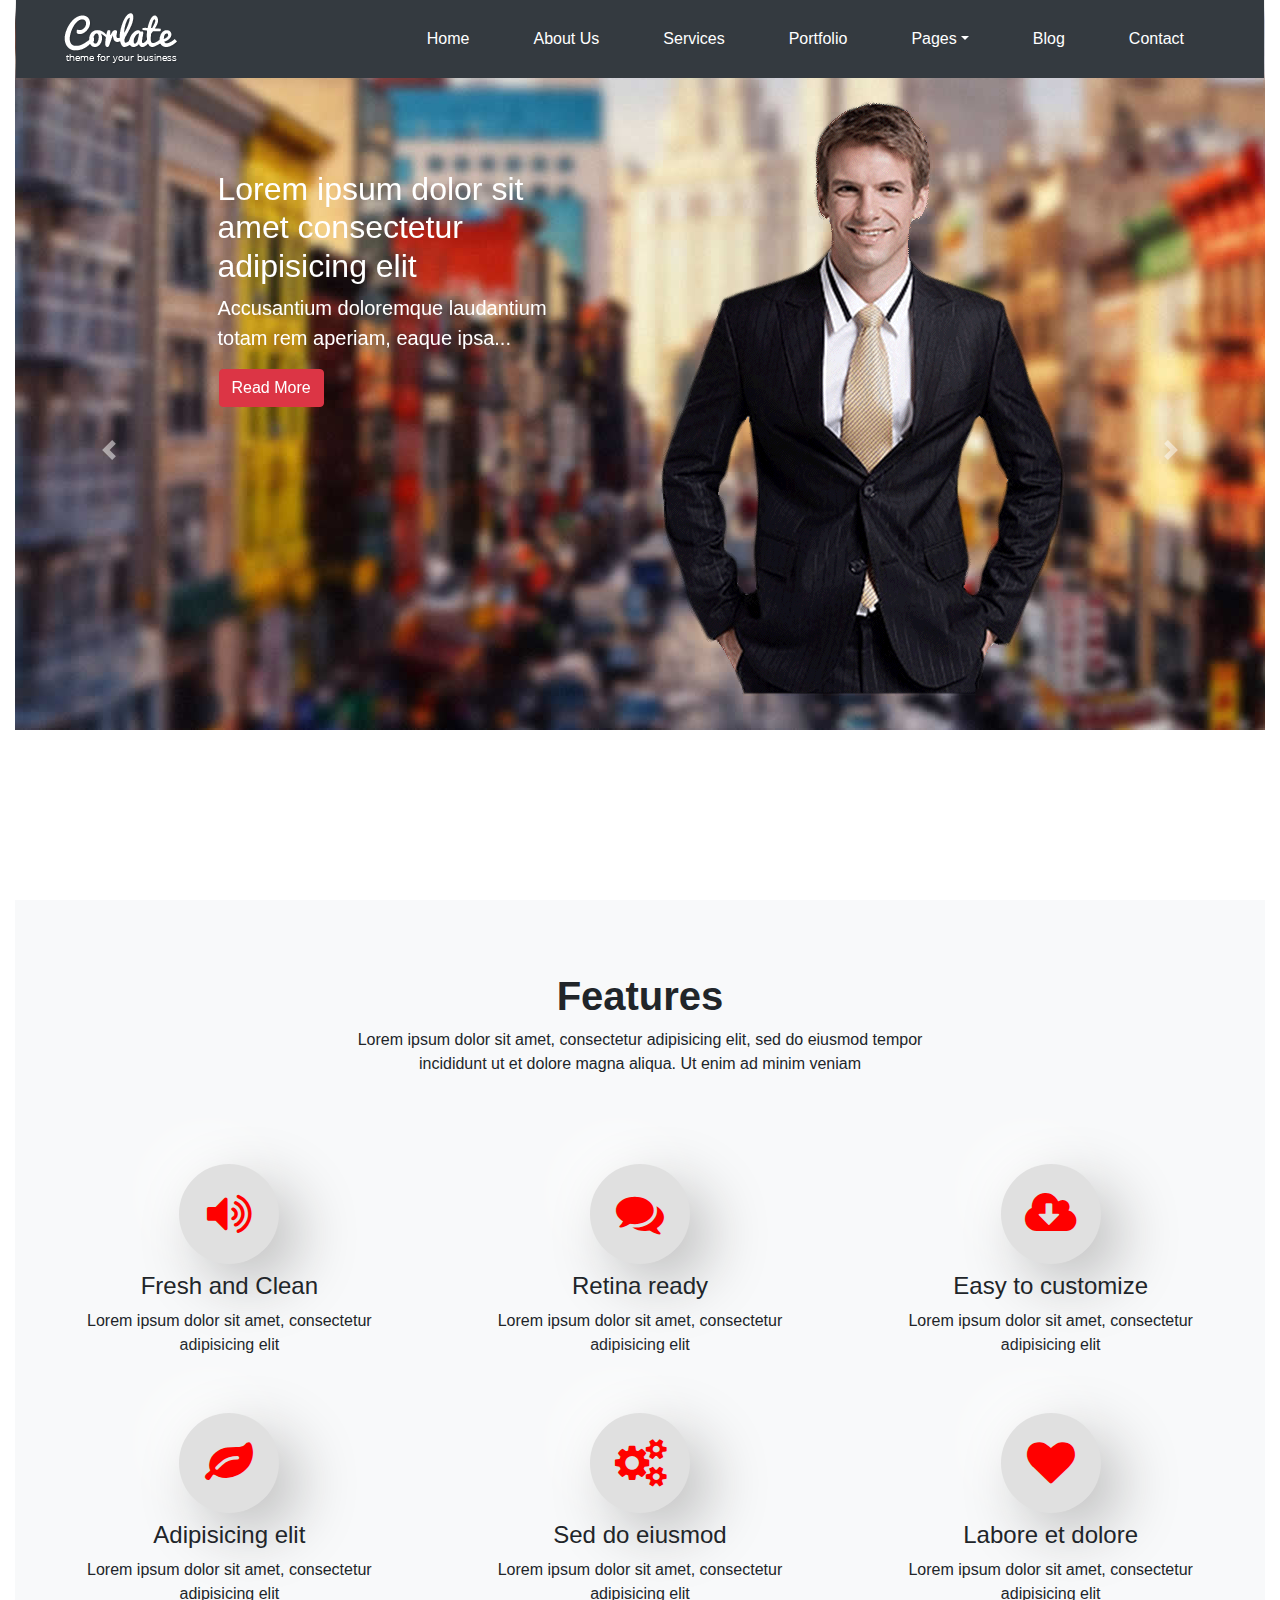
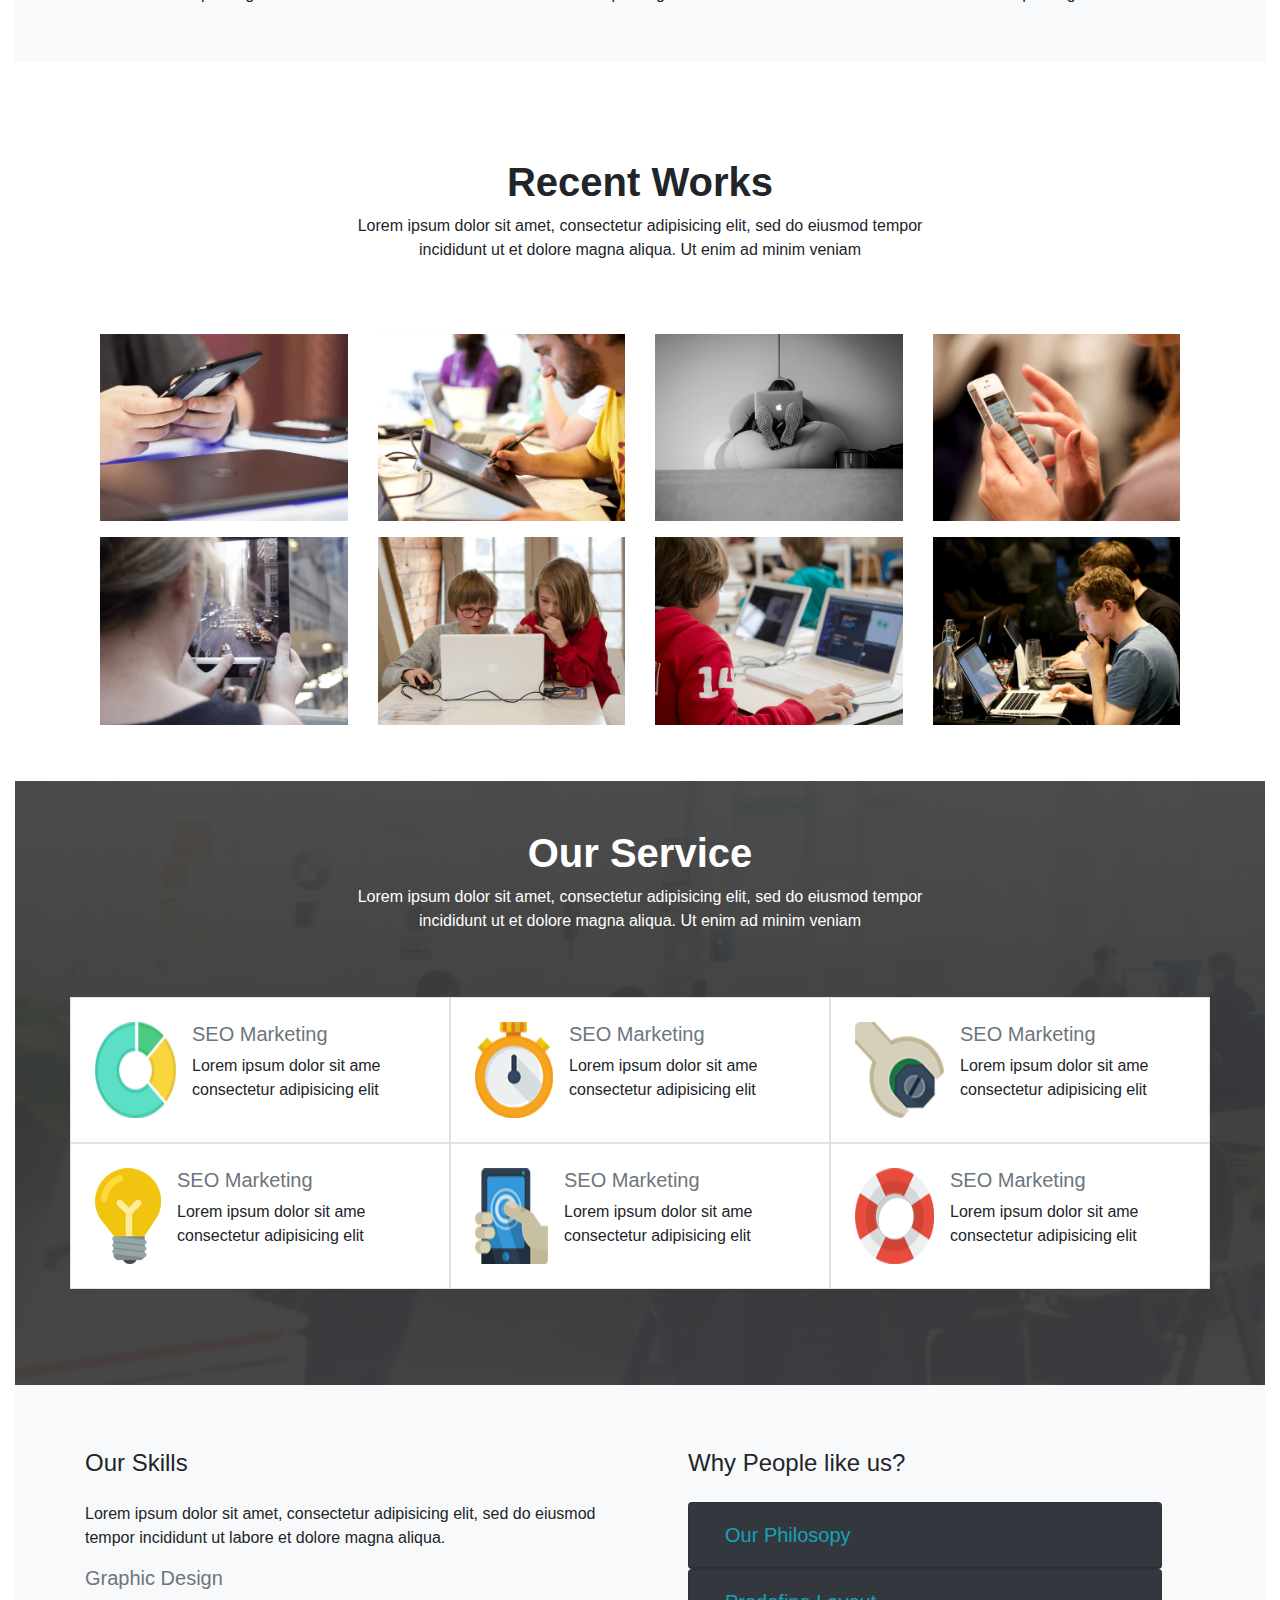
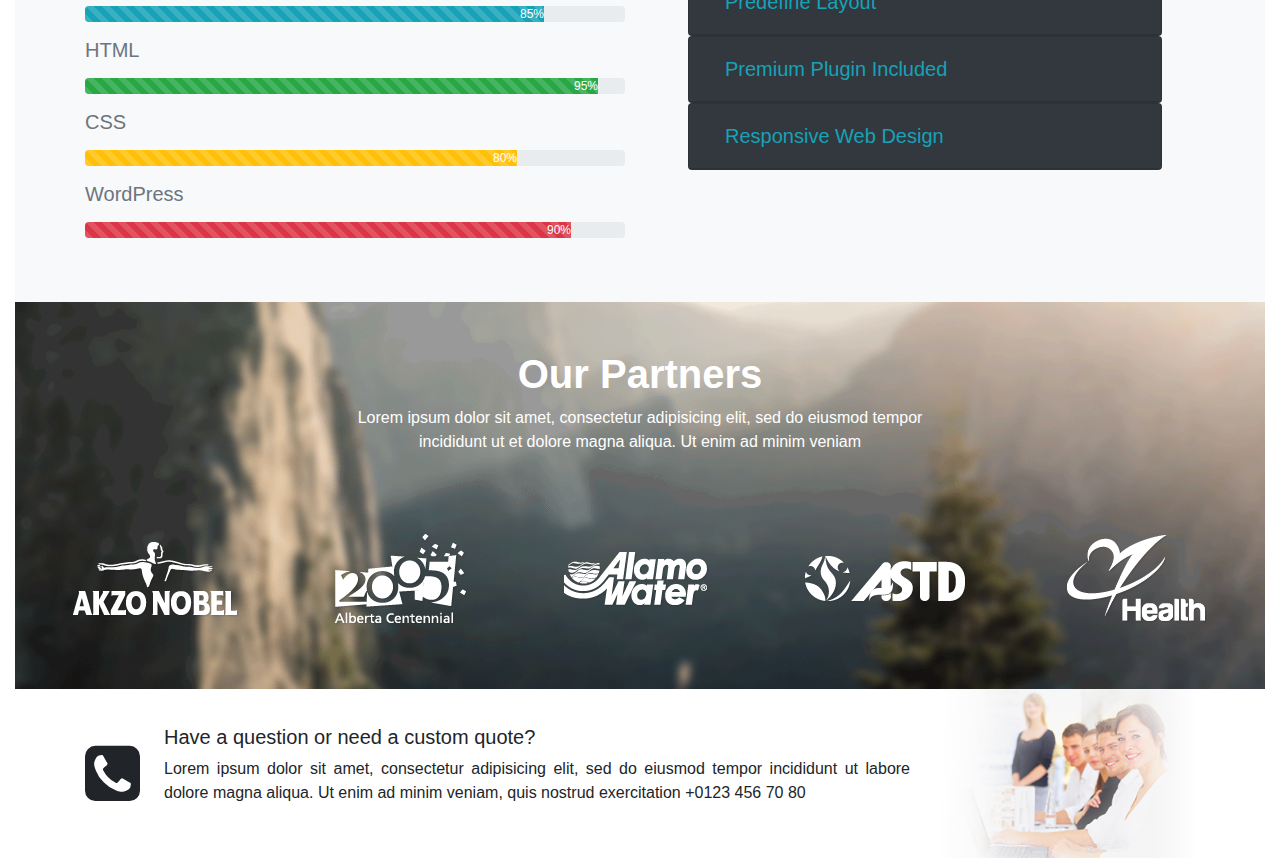
<file: index.html>
<!DOCTYPE html>
<html lang="en">
  <head>
    <link rel="shortcut icon" href="./images/ico/favicon.ico" type="image/x-icon" />
    <title>Home | Corlate</title>
    <!-- Required meta tags -->
    <meta charset="utf-8" />
    <meta name="viewport" content="width=device-width, initial-scale=1, shrink-to-fit=no" />

    <!-- Bootstrap CSS -->
    <link
      rel="stylesheet"
      href="https://stackpath.bootstrapcdn.com/bootstrap/4.3.1/css/bootstrap.min.css"
      integrity="sha384-ggOyR0iXCbMQv3Xipma34MD+dH/1fQ784/j6cY/iJTQUOhcWr7x9JvoRxT2MZw1T"
      crossorigin="anonymous"
    />
    <link
      rel="stylesheet"
      href="https://maxcdn.bootstrapcdn.com/font-awesome/4.7.0/css/font-awesome.min.css"
    />
    <link rel="stylesheet" href="style.css" />
  </head>
  <body>
    <div class="container-fluid">
      <!-- navbar -->
      <nav class="navbar navbar-expand-lg navbar-light bg-dark px-5 mx-3 fixed-top">
        <a class="navbar-brand" href="#"><img src="./images/logo.png" alt="" /></a>
        <button
          class="navbar-toggler d-lg-none"
          type="button"
          data-toggle="collapse"
          data-target="#collapsibleNavId"
          aria-controls="collapsibleNavId"
          aria-expanded="false"
          aria-label="Toggle navigation"
        >
          <span class="navbar-toggler-icon"></span>
        </button>
        <div class="collapse navbar-collapse" id="collapsibleNavId">
          <ul class="navbar-nav ml-auto mt-2 mt-lg-0">
            <li class="nav-item mx-4 active">
              <a class="nav-link text-white" href="index.html"
                >Home <span class="sr-only">(current)</span></a
              >
            </li>
            <li class="nav-item mx-4">
              <a class="nav-link text-white" href="about-us.html">About Us</a>
            </li>
            <li class="nav-item mx-4">
              <a class="nav-link text-white" href="service.html">Services</a>
            </li>
            <li class="nav-item mx-4">
              <a class="nav-link text-white" href="portfolio.html">Portfolio</a>
            </li>
            <li class="nav-item mx-4 dropdown">
              <a
                class="nav-link dropdown-toggle text-white"
                href="#"
                id="dropdownId"
                data-toggle="dropdown"
                aria-haspopup="true"
                aria-expanded="false"
                >Pages</a
              >
              <div class="dropdown-menu" aria-labelledby="dropdownId">
                <a class="dropdown-item" href="blog.html">Blog Single</a>
                <a class="dropdown-item" href="pricing.html">Pricing</a>
                <a class="dropdown-item" href="404.html">404</a>
                <a class="dropdown-item" href="shortcodes.html">Shortcodes</a>
              </div>
            </li>
            <li class="nav-item mx-4">
              <a class="nav-link text-white" href="blog.html">Blog</a>
            </li>
            <li class="nav-item mx-4">
              <a class="nav-link text-white" href="contact.html">Contact</a>
            </li>
          </ul>
        </div>
      </nav>
      <!-- carousel-caption -->
      <div id="carouselId" class="carousel slide" data-ride="carousel">
        <ol class="carousel-indicators">
          <li data-target="#carouselId" data-slide-to="0" class="active"></li>
          <li data-target="#carouselId" data-slide-to="1"></li>
          <li data-target="#carouselId" data-slide-to="2"></li>
        </ol>
        <div class="carousel-inner" role="listbox">
          <div class="carousel-item active">
            <img src="./images/slider/bg1.jpg" alt="First slide" />
            <img class="man d-none d-md-block" src="./images/slider/img1.png" alt="" />
            <div class="carousel-caption text-left">
              <h2 class="col-lg-5">Lorem ipsum dolor sit amet consectetur adipisicing elit</h2>
              <p class="col-lg-5 lead">
                Accusantium doloremque laudantium totam rem aperiam, eaque ipsa...
              </p>
              <button type="button" class="btn btn-danger ml-3">Read More</button>
            </div>
          </div>
          <div class="carousel-item">
            <img src="./images/slider/bg2.jpg" alt="First slide" />
            <img class="man d-none d-md-block" src="./images/slider/img2.png" alt="" />
            <div class="carousel-caption text-left">
              <h2 class="col-lg-5">Lorem ipsum dolor sit amet consectetur adipisicing elit</h2>
              <p class="col-lg-5 lead">
                Accusantium doloremque laudantium totam rem aperiam, eaque ipsa...
              </p>
              <button type="button" class="btn btn-danger ml-3">Read More</button>
            </div>
          </div>
          <div class="carousel-item">
            <img src="./images/slider/bg3.jpg" alt="First slide" />
            <img class="man d-none d-md-block" src="./images/slider/img3.png" alt="" />
            <div class="carousel-caption text-left">
              <h2 class="col-lg-5">Lorem ipsum dolor sit amet consectetur adipisicing elit</h2>
              <p class="col-lg-5 lead">
                Accusantium doloremque laudantium totam rem aperiam, eaque ipsa...
              </p>
              <button type="button" class="btn btn-danger ml-3">Read More</button>
            </div>
          </div>
        </div>
        <a class="carousel-control-prev" href="#carouselId" role="button" data-slide="prev">
          <span class="carousel-control-prev-icon" aria-hidden="true"></span>
          <span class="sr-only">Previous</span>
        </a>
        <a class="carousel-control-next" href="#carouselId" role="button" data-slide="next">
          <span class="carousel-control-next-icon" aria-hidden="true"></span>
          <span class="sr-only">Next</span>
        </a>
      </div>
      <!-- features -->
      <div class="features bg-light py-4">
        <div class="heading col-lg-6 text-center m-auto py-5">
          <h1 class="font-weight-bold">Features</h1>
          <p>
            Lorem ipsum dolor sit amet, consectetur adipisicing elit, sed do eiusmod tempor
            incididunt ut et dolore magna aliqua. Ut enim ad minim veniam
          </p>
        </div>
        <div class="row justify-content-center px-4">
          <div class="icon col-lg-4 text-center my-3">
            <i class="fa fa-volume-up fa-3x my-2" aria-hidden="true"></i>
            <h4>Fresh and Clean</h4>
            <p class="px-5">Lorem ipsum dolor sit amet, consectetur adipisicing elit</p>
          </div>
          <div class="icon col-lg-4 text-center my-3">
            <i class="fa fa-comments fa-3x my-2" aria-hidden="true"></i>
            <h4>Retina ready</h4>
            <p class="px-5">Lorem ipsum dolor sit amet, consectetur adipisicing elit</p>
          </div>
          <div class="icon col-lg-4 text-center my-3">
            <i class="fa fa-cloud-download fa-3x my-2" aria-hidden="true"></i>
            <h4>Easy to customize</h4>
            <p class="px-5">Lorem ipsum dolor sit amet, consectetur adipisicing elit</p>
          </div>
          <div class="icon col-lg-4 text-center my-3">
            <i class="fa fa-leaf fa-3x my-2" aria-hidden="true"></i>
            <h4>Adipisicing elit</h4>
            <p class="px-5">Lorem ipsum dolor sit amet, consectetur adipisicing elit</p>
          </div>
          <div class="icon col-lg-4 text-center my-3">
            <i class="fa fa-cogs fa-3x my-2" aria-hidden="true"></i>
            <h4>Sed do eiusmod</h4>
            <p class="px-5">Lorem ipsum dolor sit amet, consectetur adipisicing elit</p>
          </div>
          <div class="icon col-lg-4 text-center my-3">
            <i class="fa fa-heart fa-3x my-2" aria-hidden="true"></i>
            <h4>Labore et dolore</h4>
            <p class="px-5">Lorem ipsum dolor sit amet, consectetur adipisicing elit</p>
          </div>
        </div>
      </div>
      <!-- Recent Works -->
      <div class="recent-works py-5">
        <div class="heading col-lg-6 text-center m-auto py-5">
          <h1 class="font-weight-bold">Recent Works</h1>
          <p>
            Lorem ipsum dolor sit amet, consectetur adipisicing elit, sed do eiusmod tempor
            incididunt ut et dolore magna aliqua. Ut enim ad minim veniam
          </p>
        </div>
        <div class="container">
          <img class="col-lg-3 my-2" src="./images/portfolio/full/item1.png" alt="" /><img
            class="col-lg-3 my-2"
            src="./images/portfolio/full/item2.png"
            alt=""
          /><img class="col-lg-3 my-2" src="./images/portfolio/full/item3.png" alt="" /><img
            class="col-lg-3 my-2"
            src="./images/portfolio/full/item4.png"
            alt=""
          /><img class="col-lg-3 my-2" src="./images/portfolio/full/item5.png" alt="" /><img
            class="col-lg-3 my-2"
            src="./images/portfolio/full/item6.png"
            alt=""
          /><img class="col-lg-3 my-2" src="./images/portfolio/full/item7.png" alt="" /><img
            class="col-lg-3 my-2"
            src="./images/portfolio/full/item8.png"
            alt=""
          />
        </div>
      </div>
      <!-- Our Service -->
      <div class="our-service">
        <div class="heading col-lg-6 text-center m-auto py-5 text-white">
          <h1 class="font-weight-bold">Our Service</h1>
          <p>
            Lorem ipsum dolor sit amet, consectetur adipisicing elit, sed do eiusmod tempor
            incididunt ut et dolore magna aliqua. Ut enim ad minim veniam
          </p>
        </div>
        <div class="container pb-5">
          <div class="row pb-5">
            <div class="col-lg-4 d-flex border bg-white p-4">
              <img src="./images/services/services1.png" alt="" />
              <div class="ml-3">
                <h5 class="text-secondary">SEO Marketing</h5>
                <p>Lorem ipsum dolor sit ame consectetur adipisicing elit</p>
              </div>
            </div>
            <div class="col-lg-4 d-flex border bg-white p-4">
              <img src="./images/services/services2.png" alt="" />
              <div class="ml-3">
                <h5 class="text-secondary">SEO Marketing</h5>
                <p>Lorem ipsum dolor sit ame consectetur adipisicing elit</p>
              </div>
            </div>
            <div class="col-lg-4 d-flex border bg-white p-4">
              <img src="./images/services/services3.png" alt="" />
              <div class="ml-3">
                <h5 class="text-secondary">SEO Marketing</h5>
                <p>Lorem ipsum dolor sit ame consectetur adipisicing elit</p>
              </div>
            </div>
            <div class="col-lg-4 d-flex border bg-white p-4">
              <img src="./images/services/services4.png" alt="" />
              <div class="ml-3">
                <h5 class="text-secondary">SEO Marketing</h5>
                <p>Lorem ipsum dolor sit ame consectetur adipisicing elit</p>
              </div>
            </div>
            <div class="col-lg-4 d-flex border bg-white p-4">
              <img src="./images/services/services5.png" alt="" />
              <div class="ml-3">
                <h5 class="text-secondary">SEO Marketing</h5>
                <p>Lorem ipsum dolor sit ame consectetur adipisicing elit</p>
              </div>
            </div>
            <div class="col-lg-4 d-flex border bg-white p-4">
              <img src="./images/services/services6.png" alt="" />
              <div class="ml-3">
                <h5 class="text-secondary">SEO Marketing</h5>
                <p>Lorem ipsum dolor sit ame consectetur adipisicing elit</p>
              </div>
            </div>
          </div>
        </div>
      </div>
      <!-- our-skills -->
      <div class="our-skills bg-light">
        <div class="container">
          <div class="row">
            <div class="col-lg-6 py-5">
              <h4 class="py-3">Our Skills</h4>
              <p>
                Lorem ipsum dolor sit amet, consectetur adipisicing elit, sed do eiusmod tempor
                incididunt ut labore et dolore magna aliqua.
              </p>
              <h5 class="text-secondary">Graphic Design</h5>
              <div class="progress my-3">
                <div
                  class="progress-bar progress-bar-striped progress-bar-animated bg-info text-right"
                  role="progressbar"
                  style="width: 85%"
                  aria-valuenow="25"
                  aria-valuemin="0"
                  aria-valuemax="100"
                >
                  85%
                </div>
              </div>
              <h5 class="text-secondary">HTML</h5>
              <div class="progress my-3">
                <div
                  class="
                    progress-bar progress-bar-striped progress-bar-animated
                    bg-success
                    text-right
                  "
                  role="progressbar"
                  style="width: 95%"
                  aria-valuenow="25"
                  aria-valuemin="0"
                  aria-valuemax="100"
                >
                  95%
                </div>
              </div>
              <h5 class="text-secondary">CSS</h5>
              <div class="progress my-3">
                <div
                  class="
                    progress-bar progress-bar-striped progress-bar-animated
                    bg-warning
                    text-right
                  "
                  role="progressbar"
                  style="width: 80%"
                  aria-valuenow="25"
                  aria-valuemin="0"
                  aria-valuemax="100"
                >
                  80%
                </div>
              </div>
              <h5 class="text-secondary">WordPress</h5>
              <div class="progress my-3">
                <div
                  class="
                    progress-bar progress-bar-striped progress-bar-animated
                    bg-danger
                    text-right
                  "
                  role="progressbar"
                  style="width: 90%"
                  aria-valuenow="25"
                  aria-valuemin="0"
                  aria-valuemax="100"
                >
                  90%
                </div>
              </div>
            </div>
            <div class="col-lg-6 p-5">
              <h4 class="py-3">Why People like us?</h4>
              <div id="accordianId" role="tablist" aria-multiselectable="true">
                <div class="card bg-dark">
                  <div class="card-header" role="tab" id="section1HeaderId">
                    <h5 class="mb-0">
                      <a
                        class="text-info nav-link"
                        data-toggle="collapse"
                        data-parent="#accordianId"
                        href="#section1ContentId"
                        aria-expanded="true"
                        aria-controls="section1ContentId"
                      >
                        Our Philosopy
                      </a>
                    </h5>
                  </div>
                  <div
                    id="section1ContentId"
                    class="collapse in"
                    role="tabpanel"
                    aria-labelledby="section1HeaderId"
                  >
                    <div class="card-body row">
                      <img class="col-lg-4" src="./images/accordion1.png" alt="" />
                      <div class="text-justify text-white col-lg-8">
                        <h4>Adipisicing elit</h4>
                        <p>
                          Lorem ipsum dolor sit amet, consectetur adipisicing elit, sed do eiusmod
                          tempor incididunt ut labore
                        </p>
                      </div>
                    </div>
                  </div>
                </div>
                <div class="card bg-dark">
                  <div class="card-header" role="tab" id="section2HeaderId">
                    <h5 class="mb-0">
                      <a
                        class="text-info nav-link"
                        data-toggle="collapse"
                        data-parent="#accordianId"
                        href="#section2ContentId"
                        aria-expanded="true"
                        aria-controls="section2ContentId"
                      >
                        Predefine Layout
                      </a>
                    </h5>
                  </div>
                  <div
                    id="section2ContentId"
                    class="collapse in"
                    role="tabpanel"
                    aria-labelledby="section2HeaderId"
                  >
                    <div class="card-body text-white text-justify">
                      Anim pariatur cliche reprehenderit, enim eiusmod high life accusamus terry
                      richardson ad squid. 3 wolf moon officia aute, non cupidatat skateboard dolor
                      brunch. Food truck quinoa nesciunt laborum eiusmod. Brunch 3 wolf moon tempor.
                    </div>
                  </div>
                </div>
              </div>
              <div id="accordianId" role="tablist" aria-multiselectable="true">
                <div class="card bg-dark">
                  <div class="card-header" role="tab" id="section3HeaderId">
                    <h5 class="mb-0">
                      <a
                        class="text-info nav-link"
                        data-toggle="collapse"
                        data-parent="#accordianId"
                        href="#section3ContentId"
                        aria-expanded="true"
                        aria-controls="section3ContentId"
                      >
                        Premium Plugin Included
                      </a>
                    </h5>
                  </div>
                  <div
                    id="section3ContentId"
                    class="collapse in"
                    role="tabpanel"
                    aria-labelledby="section3HeaderId"
                  >
                    <div class="card-body text-white text-justify">
                      Anim pariatur cliche reprehenderit, enim eiusmod high life accusamus terry
                      richardson ad squid. 3 wolf moon officia aute, non cupidatat skateboard dolor
                      brunch. Food truck quinoa nesciunt laborum eiusmod. Brunch 3 wolf moon tempor.
                    </div>
                  </div>
                </div>
                <div class="card bg-dark">
                  <div class="card-header" role="tab" id="section4HeaderId">
                    <h5 class="mb-0">
                      <a
                        class="text-info nav-link"
                        data-toggle="collapse"
                        data-parent="#accordianId"
                        href="#section4ContentId"
                        aria-expanded="true"
                        aria-controls="section4ContentId"
                      >
                        Responsive Web Design
                      </a>
                    </h5>
                  </div>
                  <div
                    id="section4ContentId"
                    class="collapse in"
                    role="tabpanel"
                    aria-labelledby="section4HeaderId"
                  >
                    <div class="card-body text-white text-justify">
                      Anim pariatur cliche reprehenderit, enim eiusmod high life accusamus terry
                      richardson ad squid. 3 wolf moon officia aute, non cupidatat skateboard dolor
                      brunch. Food truck quinoa nesciunt laborum eiusmod. Brunch 3 wolf moon tempor.
                    </div>
                  </div>
                </div>
              </div>
            </div>
          </div>
        </div>
      </div>
      <!-- Our Partners -->
      <div class="our-partners">
        <div class="heading col-lg-6 text-center m-auto pt-5 text-white">
          <h1 class="font-weight-bold">Our Partners</h1>
          <p>
            Lorem ipsum dolor sit amet, consectetur adipisicing elit, sed do eiusmod tempor
            incididunt ut et dolore magna aliqua. Ut enim ad minim veniam
          </p>
        </div>
        <div class="icon-partners text-center py-3">
          <img class="m-5" src="./images/partners/partner1.png" alt="" /><img
            class="m-5"
            src="./images/partners/partner2.png"
            alt=""
          /><img class="m-5" src="./images/partners/partner3.png" alt="" /><img
            class="m-5"
            src="./images/partners/partner4.png"
            alt=""
          />
          <img class="m-5" src="./images/partners/partner5.png" alt="" />
        </div>
      </div>
      <!-- question -->
      <div class="container">
        <div class="row">
          <div class="col-lg-9 d-flex align-items-center">
            <i class="fa fa-phone-square fa-4x" aria-hidden="true"></i>
            <div class="ml-4 text-justify">
              <h5>Have a question or need a custom quote?</h5>
              <p>
                Lorem ipsum dolor sit amet, consectetur adipisicing elit, sed do eiusmod tempor
                incididunt ut labore dolore magna aliqua. Ut enim ad minim veniam, quis nostrud
                exercitation +0123 456 70 80
              </p>
            </div>
          </div>
          <img class="col-lg-3" src="./images/contact.png" alt="" />
        </div>
      </div>
    </div>

    <!-- Optional JavaScript -->
    <!-- jQuery first, then Popper.js, then Bootstrap JS -->
    <script
      src="https://code.jquery.com/jquery-3.3.1.slim.min.js"
      integrity="sha384-q8i/X+965DzO0rT7abK41JStQIAqVgRVzpbzo5smXKp4YfRvH+8abtTE1Pi6jizo"
      crossorigin="anonymous"
    ></script>
    <script
      src="https://cdnjs.cloudflare.com/ajax/libs/popper.js/1.14.7/umd/popper.min.js"
      integrity="sha384-UO2eT0CpHqdSJQ6hJty5KVphtPhzWj9WO1clHTMGa3JDZwrnQq4sF86dIHNDz0W1"
      crossorigin="anonymous"
    ></script>
    <script
      src="https://stackpath.bootstrapcdn.com/bootstrap/4.3.1/js/bootstrap.min.js"
      integrity="sha384-JjSmVgyd0p3pXB1rRibZUAYoIIy6OrQ6VrjIEaFf/nJGzIxFDsf4x0xIM+B07jRM"
      crossorigin="anonymous"
    ></script>
  </body>
</html>
</file>
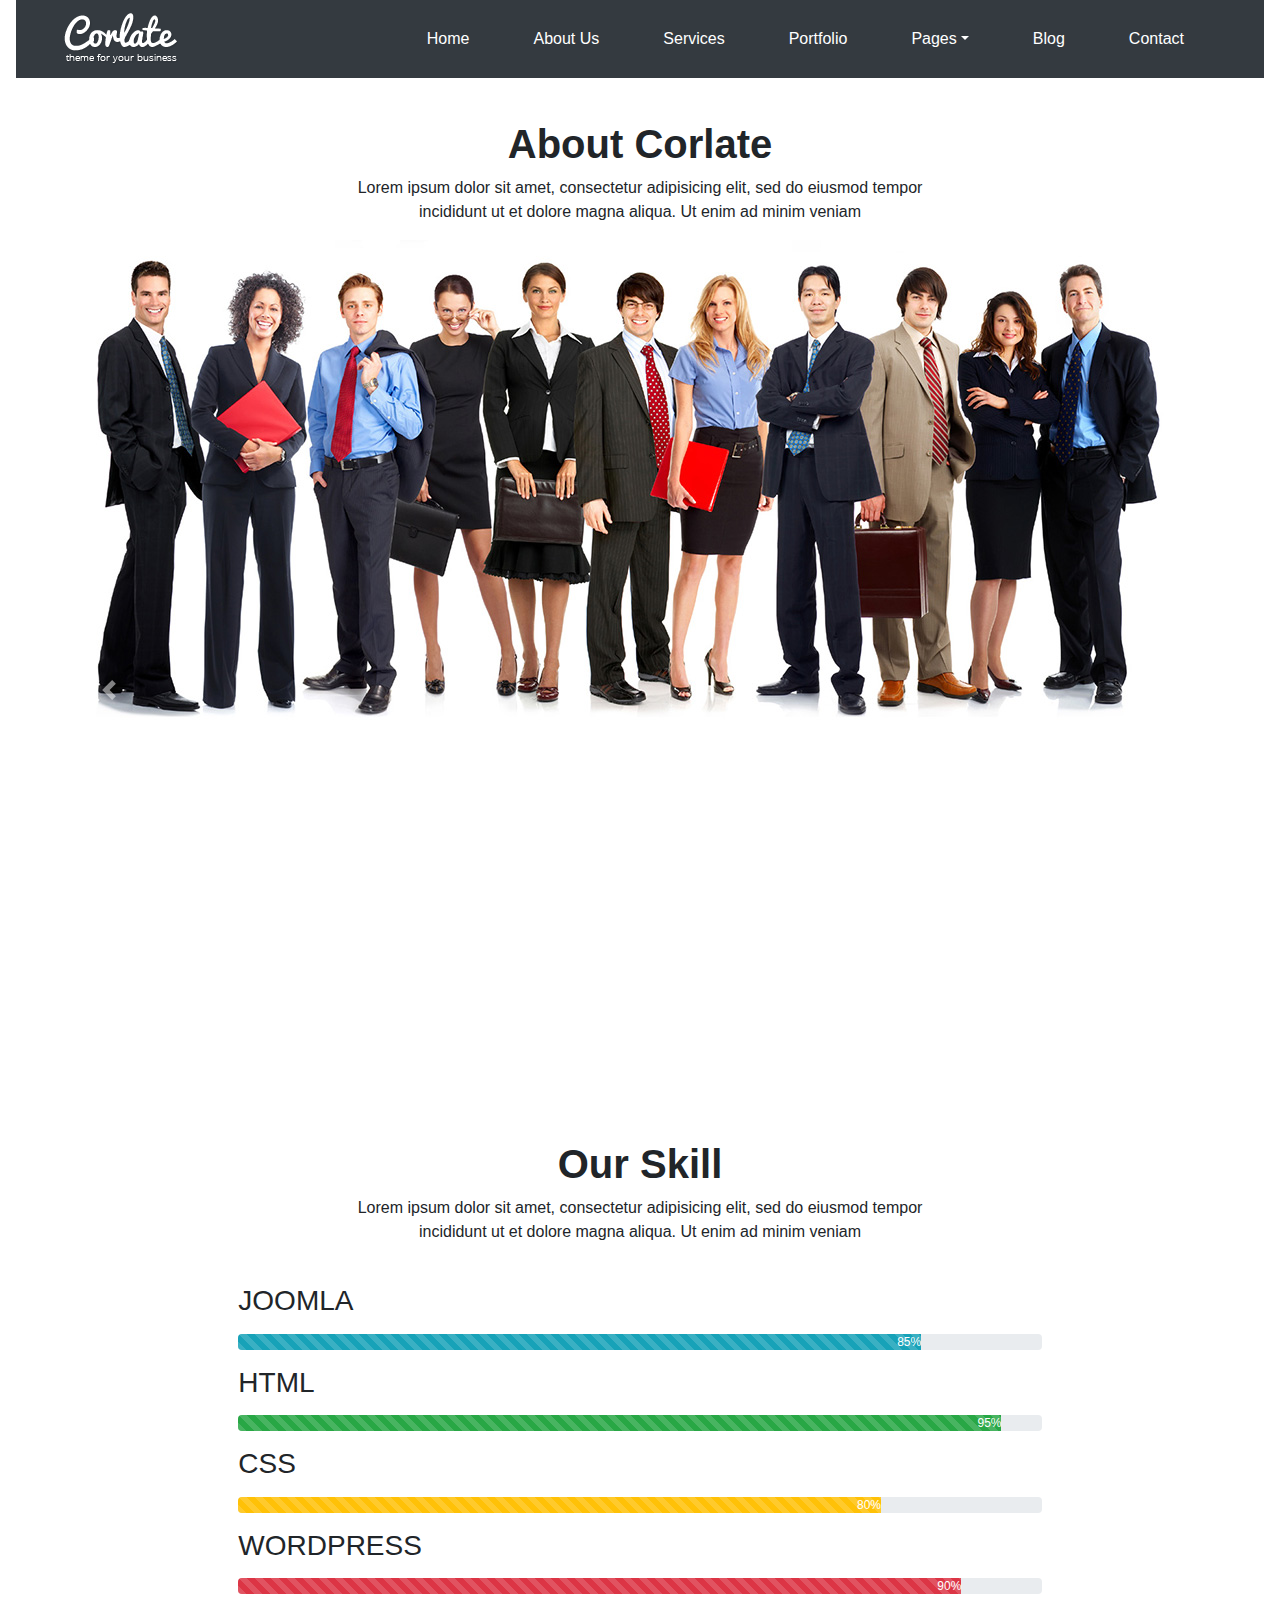
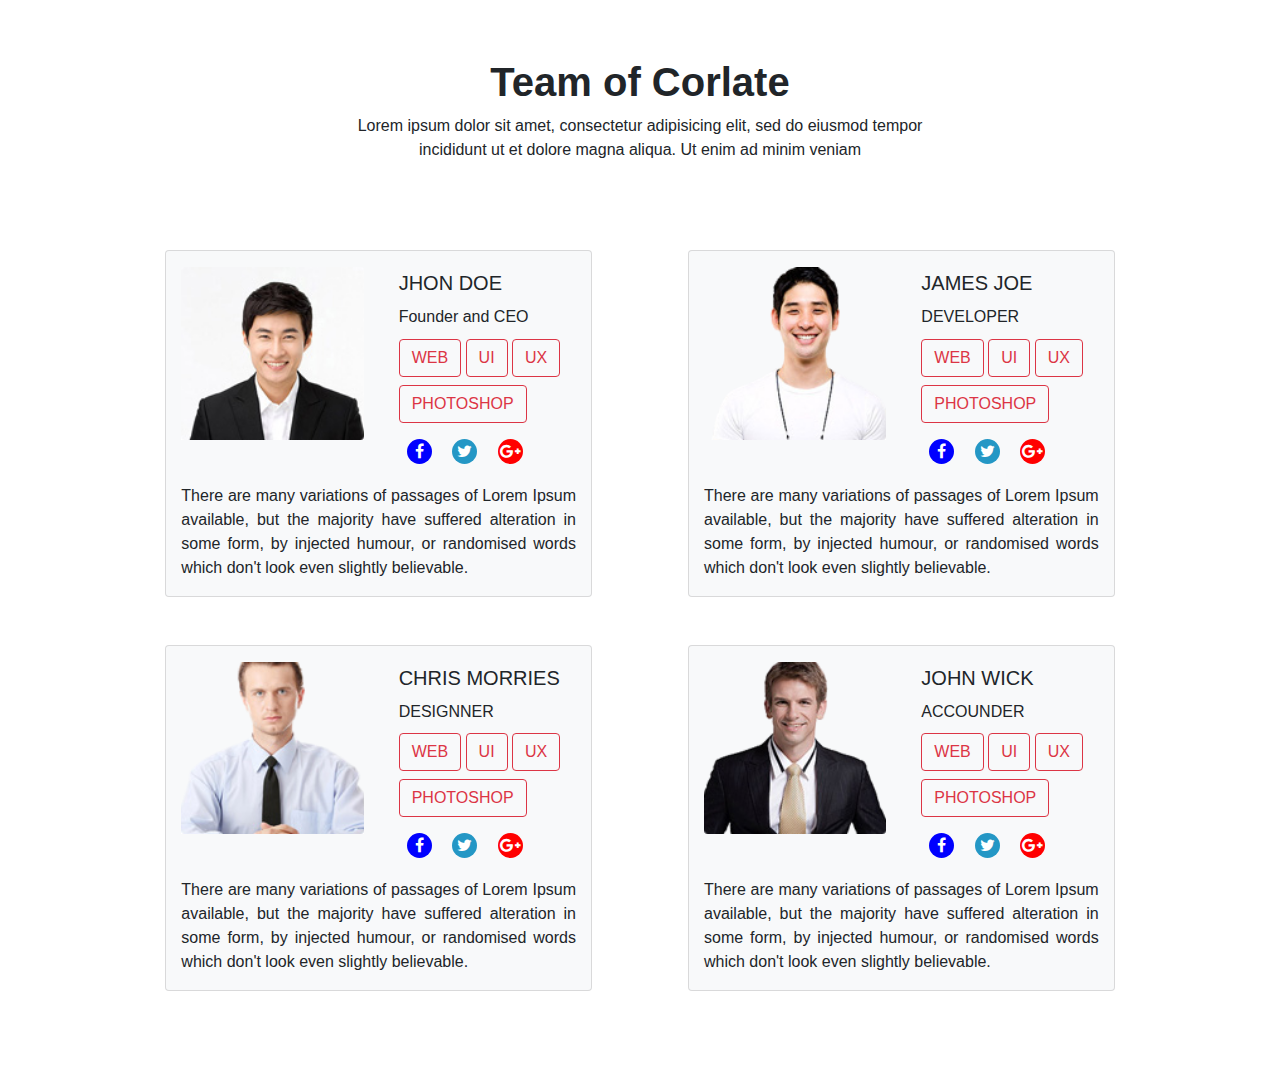
<file: about-us.html>
<!DOCTYPE html>
<html lang="en">
  <head>
    <title>About-Us | Corlate</title>
    <!-- Required meta tags -->
    <meta charset="utf-8" />
    <meta name="viewport" content="width=device-width, initial-scale=1, shrink-to-fit=no" />

    <!-- Bootstrap CSS -->
    <link
      rel="stylesheet"
      href="https://stackpath.bootstrapcdn.com/bootstrap/4.3.1/css/bootstrap.min.css"
      integrity="sha384-ggOyR0iXCbMQv3Xipma34MD+dH/1fQ784/j6cY/iJTQUOhcWr7x9JvoRxT2MZw1T"
      crossorigin="anonymous"
    />
    <link rel="stylesheet" href="style.css" />
    <link
      rel="stylesheet"
      href="https://maxcdn.bootstrapcdn.com/font-awesome/4.7.0/css/font-awesome.min.css"
    />
  </head>
  <body>
    <div class="container-fluid">
      <!-- About-Us navbar -->
      <nav class="navbar navbar-expand-lg navbar-light bg-dark px-5 mx-3 fixed-top">
        <a class="navbar-brand" href="#"><img src="./images/logo.png" alt="" /></a>
        <button
          class="navbar-toggler d-lg-none"
          type="button"
          data-toggle="collapse"
          data-target="#collapsibleNavId"
          aria-controls="collapsibleNavId"
          aria-expanded="false"
          aria-label="Toggle navigation"
        >
          <span class="navbar-toggler-icon"></span>
        </button>
        <div class="collapse navbar-collapse" id="collapsibleNavId">
          <ul class="navbar-nav ml-auto mt-2 mt-lg-0">
            <li class="nav-item mx-4 active">
              <a class="nav-link text-white" href="index.html"
                >Home <span class="sr-only">(current)</span></a
              >
            </li>
            <li class="nav-item mx-4">
              <a class="nav-link text-white" href="about-us.html">About Us</a>
            </li>
            <li class="nav-item mx-4">
              <a class="nav-link text-white" href="service.html">Services</a>
            </li>
            <li class="nav-item mx-4">
              <a class="nav-link text-white" href="portfolio.html">Portfolio</a>
            </li>
            <li class="nav-item mx-4 dropdown">
              <a
                class="nav-link dropdown-toggle text-white"
                href="#"
                id="dropdownId"
                data-toggle="dropdown"
                aria-haspopup="true"
                aria-expanded="false"
                >Pages</a
              >
              <div class="dropdown-menu" aria-labelledby="dropdownId">
                <a class="dropdown-item" href="blog.html">Blog Single</a>
                <a class="dropdown-item" href="pricing.html">Pricing</a>
                <a class="dropdown-item" href="404.html">404</a>
                <a class="dropdown-item" href="shortcodes.html">Shortcodes</a>
              </div>
            </li>
            <li class="nav-item mx-4">
              <a class="nav-link text-white" href="blog.html">Blog</a>
            </li>
            <li class="nav-item mx-4">
              <a class="nav-link text-white" href="contact.html">Contact</a>
            </li>
          </ul>
        </div>
      </nav>
      <!-- About Corlate -->
      <div class="about-corlate pt-5">
        <div class="heading col-lg-6 text-center m-auto pt-4">
          <h1 class="font-weight-bold pt-5">About Corlate</h1>
          <p>
            Lorem ipsum dolor sit amet, consectetur adipisicing elit, sed do eiusmod tempor
            incididunt ut et dolore magna aliqua. Ut enim ad minim veniam
          </p>
        </div>
        <!-- About-carousel -->
        <div id="carouselId" class="carousel slide" data-ride="carousel">
          <ol class="carousel-indicators">
            <li data-target="#carouselId" data-slide-to="0" class="active"></li>
            <li data-target="#carouselId" data-slide-to="1"></li>
            <li data-target="#carouselId" data-slide-to="2"></li>
          </ol>
          <div class="carousel-inner text-center" role="listbox">
            <div class="carousel-item active">
              <img src="./images/slider_one.jpg" alt="First slide" />
            </div>
            <div class="carousel-item">
              <img src="./images/slider_one.jpg" alt="Second slide" />
            </div>
          </div>
          <a class="carousel-control-prev" href="#carouselId" role="button" data-slide="prev">
            <span class="carousel-control-prev-icon" aria-hidden="true"></span>
            <span class="sr-only">Previous</span>
          </a>
          <a class="carousel-control-next" href="#carouselId" role="button" data-slide="next">
            <span class="carousel-control-next-icon" aria-hidden="true"></span>
            <span class="sr-only">Next</span>
          </a>
        </div>
      </div>
      <!-- Our Skill -->
      <div class="our-skill">
        <div class="heading col-lg-6 text-center m-auto">
          <h1 class="font-weight-bold">Our Skill</h1>
          <p>
            Lorem ipsum dolor sit amet, consectetur adipisicing elit, sed do eiusmod tempor
            incididunt ut et dolore magna aliqua. Ut enim ad minim veniam
          </p>
        </div>
        <div class="col-lg-8 m-auto py-4">
          <h3>JOOMLA</h3>
          <div class="progress my-3">
            <div
              class="progress-bar progress-bar-striped progress-bar-animated bg-info text-right"
              role="progressbar"
              style="width: 85%"
              aria-valuenow="25"
              aria-valuemin="0"
              aria-valuemax="100"
            >
              85%
            </div>
          </div>
          <h3>HTML</h3>
          <div class="progress my-3">
            <div
              class="progress-bar progress-bar-striped progress-bar-animated bg-success text-right"
              role="progressbar"
              style="width: 95%"
              aria-valuenow="25"
              aria-valuemin="0"
              aria-valuemax="100"
            >
              95%
            </div>
          </div>
          <h3>CSS</h3>
          <div class="progress my-3">
            <div
              class="progress-bar progress-bar-striped progress-bar-animated bg-warning text-right"
              role="progressbar"
              style="width: 80%"
              aria-valuenow="25"
              aria-valuemin="0"
              aria-valuemax="100"
            >
              80%
            </div>
          </div>
          <h3>WORDPRESS</h3>
          <div class="progress my-3">
            <div
              class="progress-bar progress-bar-striped progress-bar-animated bg-danger text-right"
              role="progressbar"
              style="width: 90%"
              aria-valuenow="25"
              aria-valuemin="0"
              aria-valuemax="100"
            >
              90%
            </div>
          </div>
        </div>
      </div>
      <!-- Team of Corlate -->
      <div class="team-corlate">
        <div class="heading col-lg-6 text-center m-auto py-4">
          <h1 class="font-weight-bold">Team of Corlate</h1>
          <p>
            Lorem ipsum dolor sit amet, consectetur adipisicing elit, sed do eiusmod tempor
            incididunt ut et dolore magna aliqua. Ut enim ad minim veniam
          </p>
        </div>
        <div class="row justify-content-center py-5">
          <div class="card col-lg-4 mx-5 bg-light">
            <div class="row">
              <div class="col-lg-6">
                <img class="card-img-top mt-3" src="./images/man1.jpg" alt="" />
              </div>
              <div class="card-body col-lg-6">
                <h5 class="card-title">JHON DOE</h5>
                <h6 class="card-title">Founder and CEO</h6>
                <button type="button" class="btn btn-outline-danger">WEB</button>
                <button type="button" class="btn btn-outline-danger">UI</button>
                <button type="button" class="btn btn-outline-danger">UX</button>
                <button type="button" class="btn btn-outline-danger d-none d-lg-block mt-2">
                  PHOTOSHOP
                </button>
                <div class="team-icon pt-3">
                  <i class="fa fa-facebook text-white mx-2" aria-hidden="true"></i>
                  <i class="fa fa-twitter text-white mx-2" aria-hidden="true"></i>
                  <i class="fa fa-google-plus text-white mx-2" aria-hidden="true"></i>
                </div>
              </div>
            </div>
            <p class="card-text text-justify pb-3">
              There are many variations of passages of Lorem Ipsum available, but the majority have
              suffered alteration in some form, by injected humour, or randomised words which don't
              look even slightly believable.
            </p>
          </div>
          <div class="card col-lg-4 mx-5 bg-light">
            <div class="row">
              <div class="col-lg-6">
                <img class="card-img-top mt-3" src="./images/man2.png" alt="" />
              </div>
              <div class="card-body col-lg-6">
                <h5 class="card-title">JAMES JOE</h5>
                <h6 class="card-title">DEVELOPER</h6>
                <button type="button" class="btn btn-outline-danger">WEB</button>
                <button type="button" class="btn btn-outline-danger">UI</button>
                <button type="button" class="btn btn-outline-danger">UX</button>
                <button type="button" class="btn btn-outline-danger d-none d-lg-block mt-2">
                  PHOTOSHOP
                </button>
                <div class="team-icon pt-3">
                  <i class="fa fa-facebook text-white mx-2" aria-hidden="true"></i>
                  <i class="fa fa-twitter text-white mx-2" aria-hidden="true"></i>
                  <i class="fa fa-google-plus text-white mx-2" aria-hidden="true"></i>
                </div>
              </div>
            </div>
            <p class="card-text text-justify pb-3">
              There are many variations of passages of Lorem Ipsum available, but the majority have
              suffered alteration in some form, by injected humour, or randomised words which don't
              look even slightly believable.
            </p>
          </div>
          <div class="card col-lg-4 m-5 bg-light">
            <div class="row">
              <div class="col-lg-6">
                <img class="card-img-top mt-3" src="./images/man3.png" alt="" />
              </div>
              <div class="card-body col-lg-6">
                <h5 class="card-title">CHRIS MORRIES</h5>
                <h6 class="card-title">DESIGNNER</h6>
                <button type="button" class="btn btn-outline-danger">WEB</button>
                <button type="button" class="btn btn-outline-danger">UI</button>
                <button type="button" class="btn btn-outline-danger">UX</button>
                <button type="button" class="btn btn-outline-danger d-none d-lg-block mt-2">
                  PHOTOSHOP
                </button>
                <div class="team-icon pt-3">
                  <i class="fa fa-facebook text-white mx-2" aria-hidden="true"></i>
                  <i class="fa fa-twitter text-white mx-2" aria-hidden="true"></i>
                  <i class="fa fa-google-plus text-white mx-2" aria-hidden="true"></i>
                </div>
              </div>
            </div>
            <p class="card-text text-justify pb-3">
              There are many variations of passages of Lorem Ipsum available, but the majority have
              suffered alteration in some form, by injected humour, or randomised words which don't
              look even slightly believable.
            </p>
          </div>
          <div class="card col-lg-4 m-5 bg-light">
            <div class="row">
              <div class="col-lg-6">
                <img class="card-img-top mt-3" src="./images/man4.png" alt="" />
              </div>
              <div class="card-body col-lg-6">
                <h5 class="card-title">JOHN WICK</h5>
                <h6 class="card-title">ACCOUNDER</h6>
                <button type="button" class="btn btn-outline-danger">WEB</button>
                <button type="button" class="btn btn-outline-danger">UI</button>
                <button type="button" class="btn btn-outline-danger">UX</button>
                <button type="button" class="btn btn-outline-danger d-none d-lg-block mt-2">
                  PHOTOSHOP
                </button>
                <div class="team-icon pt-3">
                  <i class="fa fa-facebook text-white mx-2" aria-hidden="true"></i>
                  <i class="fa fa-twitter text-white mx-2" aria-hidden="true"></i>
                  <i class="fa fa-google-plus text-white mx-2" aria-hidden="true"></i>
                </div>
              </div>
            </div>
            <p class="card-text text-justify pb-3">
              There are many variations of passages of Lorem Ipsum available, but the majority have
              suffered alteration in some form, by injected humour, or randomised words which don't
              look even slightly believable.
            </p>
          </div>
        </div>
      </div>
    </div>
    <!-- Optional JavaScript -->
    <!-- jQuery first, then Popper.js, then Bootstrap JS -->
    <script
      src="https://code.jquery.com/jquery-3.3.1.slim.min.js"
      integrity="sha384-q8i/X+965DzO0rT7abK41JStQIAqVgRVzpbzo5smXKp4YfRvH+8abtTE1Pi6jizo"
      crossorigin="anonymous"
    ></script>
    <script
      src="https://cdnjs.cloudflare.com/ajax/libs/popper.js/1.14.7/umd/popper.min.js"
      integrity="sha384-UO2eT0CpHqdSJQ6hJty5KVphtPhzWj9WO1clHTMGa3JDZwrnQq4sF86dIHNDz0W1"
      crossorigin="anonymous"
    ></script>
    <script
      src="https://stackpath.bootstrapcdn.com/bootstrap/4.3.1/js/bootstrap.min.js"
      integrity="sha384-JjSmVgyd0p3pXB1rRibZUAYoIIy6OrQ6VrjIEaFf/nJGzIxFDsf4x0xIM+B07jRM"
      crossorigin="anonymous"
    ></script>
  </body>
</html>
</file>
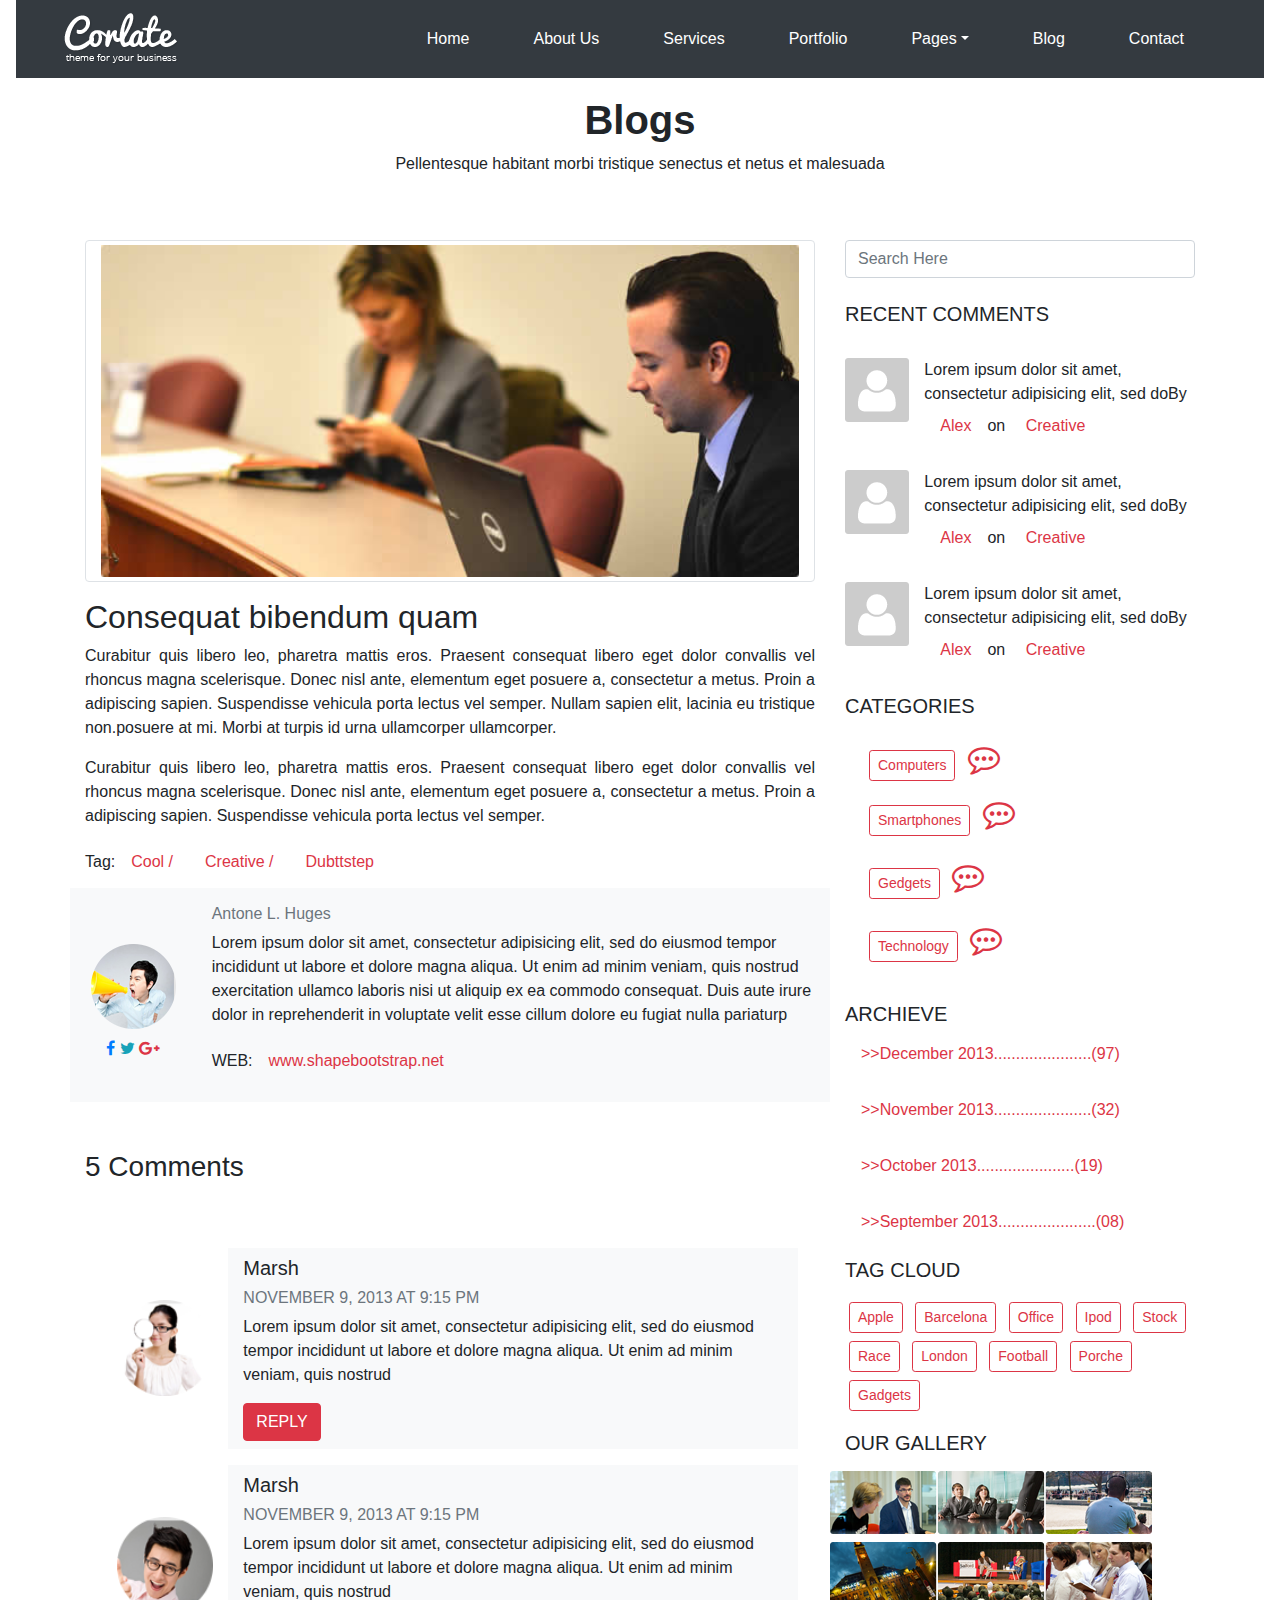
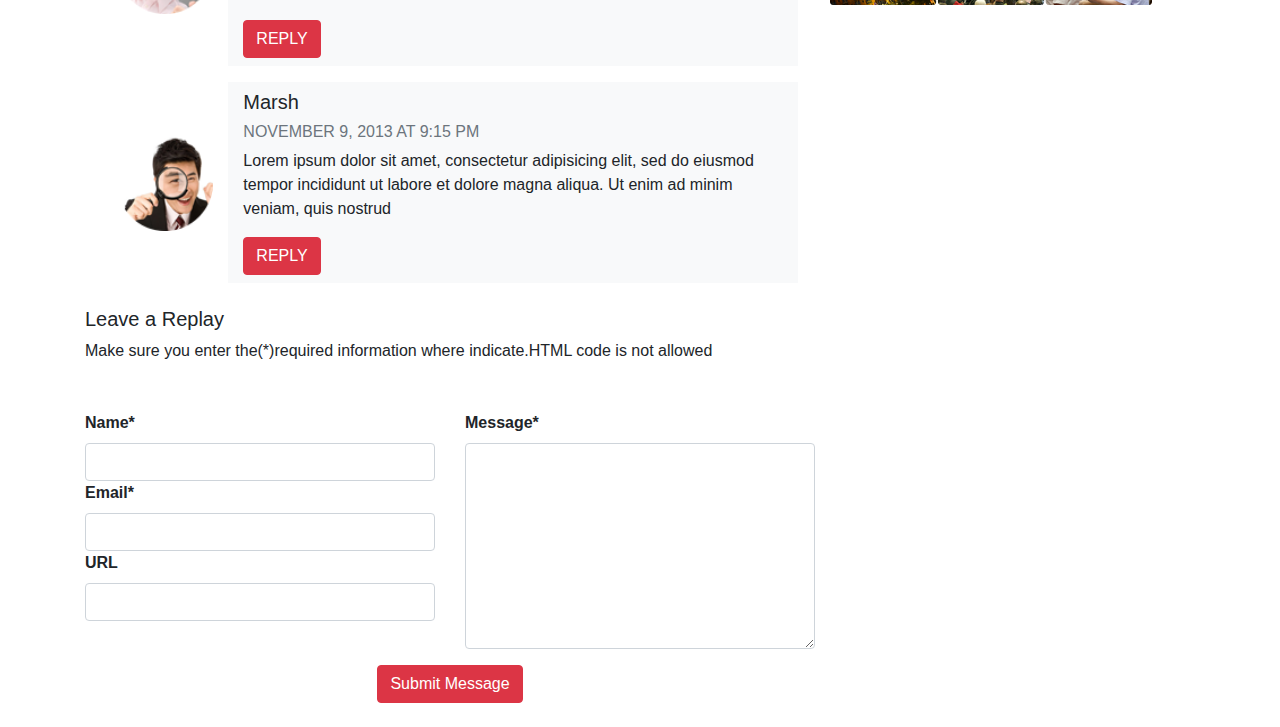
<file: blog.html>
<!DOCTYPE html>
<html lang="en">
  <head>
    <title>Blog single | colrate</title>
    <!-- Required meta tags -->
    <meta charset="utf-8" />
    <meta name="viewport" content="width=device-width, initial-scale=1, shrink-to-fit=no" />

    <!-- Bootstrap CSS -->
    <link
      rel="stylesheet"
      href="https://stackpath.bootstrapcdn.com/bootstrap/4.3.1/css/bootstrap.min.css"
      integrity="sha384-ggOyR0iXCbMQv3Xipma34MD+dH/1fQ784/j6cY/iJTQUOhcWr7x9JvoRxT2MZw1T"
      crossorigin="anonymous"
    />
    <link
      rel="stylesheet"
      href="https://maxcdn.bootstrapcdn.com/font-awesome/4.7.0/css/font-awesome.min.css"
    />
    <link rel="stylesheet" href="style.css" />
  </head>
  <body>
    <div class="container-fluid">
      <!-- Blogs-navbar -->
      <nav class="navbar navbar-expand-lg navbar-light bg-dark px-5 mx-3 fixed-top">
        <a class="navbar-brand" href="#"><img src="./images/logo.png" alt="" /></a>
        <button
          class="navbar-toggler d-lg-none"
          type="button"
          data-toggle="collapse"
          data-target="#collapsibleNavId"
          aria-controls="collapsibleNavId"
          aria-expanded="false"
          aria-label="Toggle navigation"
        >
          <span class="navbar-toggler-icon"></span>
        </button>
        <div class="collapse navbar-collapse" id="collapsibleNavId">
          <ul class="navbar-nav ml-auto mt-2 mt-lg-0">
            <li class="nav-item mx-4 active">
              <a class="nav-link text-white" href="index.html"
                >Home <span class="sr-only">(current)</span></a
              >
            </li>
            <li class="nav-item mx-4">
              <a class="nav-link text-white" href="about-us.html">About Us</a>
            </li>
            <li class="nav-item mx-4">
              <a class="nav-link text-white" href="service.html">Services</a>
            </li>
            <li class="nav-item mx-4">
              <a class="nav-link text-white" href="portfolio.html">Portfolio</a>
            </li>
            <li class="nav-item mx-4 dropdown">
              <a
                class="nav-link dropdown-toggle text-white"
                href="#"
                id="dropdownId"
                data-toggle="dropdown"
                aria-haspopup="true"
                aria-expanded="false"
                >Pages</a
              >
              <div class="dropdown-menu" aria-labelledby="dropdownId">
                <a class="dropdown-item" href="blog.html">Blog Single</a>
                <a class="dropdown-item" href="pricing.html">Pricing</a>
                <a class="dropdown-item" href="404.html">404</a>
                <a class="dropdown-item" href="shortcodes.html">Shortcodes</a>
              </div>
            </li>
            <li class="nav-item mx-4">
              <a class="nav-link text-white" href="blog.html">Blog</a>
            </li>
            <li class="nav-item mx-4">
              <a class="nav-link text-white" href="contact.html">Contact</a>
            </li>
          </ul>
        </div>
      </nav>
      <!-- Blogs-Single -->
      <div class="container">
        <div class="heading text-center m-auto py-5">
          <h1 class="font-weight-bold mt-5">Blogs</h1>
          <p>Pellentesque habitant morbi tristique senectus et netus et malesuada</p>
        </div>

        <div class="row">
          <div class="col-lg-8">
            <img class="rounded img-thumbnail col-12" src="./images/blog/blog1.jpg" alt="" />
            <div class="text-justify">
              <h2 class="pt-3">Consequat bibendum quam</h2>
              <p>
                Curabitur quis libero leo, pharetra mattis eros. Praesent consequat libero eget
                dolor convallis vel rhoncus magna scelerisque. Donec nisl ante, elementum eget
                posuere a, consectetur a metus. Proin a adipiscing sapien. Suspendisse vehicula
                porta lectus vel semper. Nullam sapien elit, lacinia eu tristique non.posuere at mi.
                Morbi at turpis id urna ullamcorper ullamcorper.
              </p>
              <p>
                Curabitur quis libero leo, pharetra mattis eros. Praesent consequat libero eget
                dolor convallis vel rhoncus magna scelerisque. Donec nisl ante, elementum eget
                posuere a, consectetur a metus. Proin a adipiscing sapien. Suspendisse vehicula
                porta lectus vel semper.
              </p>
              <h6 class="text-lg-left text-center">
                Tag:<a class="nav-link d-inline-block text-danger" href="">Cool /</a
                ><a class="nav-link d-inline-block text-danger" href="">Creative /</a
                ><a class="nav-link d-inline-block text-danger" href="">Dubttstep</a>
              </h6>
            </div>
            <div class="row justify-content-center align-items-center bg-light">
              <div class="col-7 col-lg-2 m-auto m-lg-0 text-center pt-3">
                <img src="./images/blog/boy.png" alt="" />
                <div class="mt-2">
                  <i class="fa fa-facebook text-primary" aria-hidden="true"></i>
                  <i class="fa fa-twitter text-info" aria-hidden="true"></i>
                  <i class="fa fa-google-plus text-danger" aria-hidden="true"></i>
                </div>
              </div>
              <div class="col-lg-10 text-lg-left text-center py-3">
                <h6 class="text-secondary">Antone L. Huges</h6>
                <p>
                  Lorem ipsum dolor sit amet, consectetur adipisicing elit, sed do eiusmod tempor
                  incididunt ut labore et dolore magna aliqua. Ut enim ad minim veniam, quis nostrud
                  exercitation ullamco laboris nisi ut aliquip ex ea commodo consequat. Duis aute
                  irure dolor in reprehenderit in voluptate velit esse cillum dolore eu fugiat nulla
                  pariaturp
                </p>
                <h6>
                  WEB:<a class="nav-link d-inline-block text-danger" href=""
                    >www.shapebootstrap.net</a
                  >
                </h6>
              </div>
            </div>
            <h3 class="py-5">5 Comments</h3>
            <div class="row justify-content-center align-items-center my-3">
              <img class="col-6 col-lg-2 m-auto m-lg-0" src="./images/blog/girl.png" alt="" />
              <div class="col-lg-9 bg-light text-lg-left text-center py-2">
                <h5>Marsh</h5>
                <h6 class="text-secondary">NOVEMBER 9, 2013 AT 9:15 PM</h6>
                <p>
                  Lorem ipsum dolor sit amet, consectetur adipisicing elit, sed do eiusmod tempor
                  incididunt ut labore et dolore magna aliqua. Ut enim ad minim veniam, quis nostrud
                </p>
                <button type="button" class="btn btn-danger">REPLY</button>
              </div>
            </div>
            <div class="row justify-content-center align-items-center my-3">
              <img class="col-6 col-lg-2 m-auto m-lg-0" src="./images/blog/boy2.png" alt="" />
              <div class="col-lg-9 bg-light text-lg-left text-center py-2">
                <h5>Marsh</h5>
                <h6 class="text-secondary">NOVEMBER 9, 2013 AT 9:15 PM</h6>
                <p>
                  Lorem ipsum dolor sit amet, consectetur adipisicing elit, sed do eiusmod tempor
                  incididunt ut labore et dolore magna aliqua. Ut enim ad minim veniam, quis nostrud
                </p>
                <button type="button" class="btn btn-danger">REPLY</button>
              </div>
            </div>
            <div class="row justify-content-center align-items-center my-3">
              <img class="col-6 col-lg-2 m-auto m-lg-0" src="./images/blog/boy3.png" alt="" />
              <div class="col-lg-9 bg-light text-lg-left text-center py-2">
                <h5>Marsh</h5>
                <h6 class="text-secondary">NOVEMBER 9, 2013 AT 9:15 PM</h6>
                <p>
                  Lorem ipsum dolor sit amet, consectetur adipisicing elit, sed do eiusmod tempor
                  incididunt ut labore et dolore magna aliqua. Ut enim ad minim veniam, quis nostrud
                </p>
                <button type="button" class="btn btn-danger">REPLY</button>
              </div>
            </div>
            <div class="my-4 text-lg-left text-center">
              <h5>Leave a Replay</h5>
              <p>
                Make sure you enter the(*)required information where indicate.HTML code is not
                allowed
              </p>
            </div>
            <div class="form py-4">
              <div class="row">
                <div class="form-group col-lg-6">
                  <label for="" class="font-weight-bold">Name*</label>
                  <input class="form-control" type="text" name="" id="" required />
                  <label for="" class="font-weight-bold">Email*</label>
                  <input class="form-control" type="email" name="" id="" required />
                  <label for="" class="font-weight-bold">URL</label>
                  <input class="form-control" type="url" name="" id="" />
                </div>
                <div class="form-group col-lg-6">
                  <label for="" class="font-weight-bold">Message*</label>
                  <textarea
                    class="form-control"
                    name=""
                    id=""
                    cols="12"
                    rows="8"
                    required
                  ></textarea>
                </div>
              </div>
              <div class="text-center">
                <button type="button" class="btn btn-danger">Submit Message</button>
              </div>
            </div>
          </div>
          <div class="col-lg-4">
            <form action="" class="pb-4">
              <input class="form-control" type="text" name="" id="" placeholder="Search Here" />
            </form>
            <div class="text-lg-left text-center">
              <h5>RECENT COMMENTS</h5>
            </div>
            <div class="row my-2 pt-4">
              <div class="col-2">
                <img src="./images/blog/avatar3.png" alt="" />
              </div>
              <div class="col-10">
                <p class="ml-3">
                  Lorem ipsum dolor sit amet, consectetur adipisicing elit, sed doBy
                  <a class="nav-link d-inline-block text-danger" href="">Alex</a>on
                  <a class="nav-link d-inline-block text-danger" href="">Creative</a>
                </p>
              </div>
            </div>
            <div class="row my-2">
              <div class="col-2">
                <img src="./images/blog/avatar3.png" alt="" />
              </div>
              <div class="col-10">
                <p class="ml-3">
                  Lorem ipsum dolor sit amet, consectetur adipisicing elit, sed doBy
                  <a class="nav-link d-inline-block text-danger" href="">Alex</a>on
                  <a class="nav-link d-inline-block text-danger" href="">Creative</a>
                </p>
              </div>
            </div>
            <div class="row my-2">
              <div class="col-2">
                <img src="./images/blog/avatar3.png" alt="" />
              </div>
              <div class="col-10">
                <p class="ml-3">
                  Lorem ipsum dolor sit amet, consectetur adipisicing elit, sed doBy
                  <a class="nav-link d-inline-block text-danger" href="">Alex</a>on
                  <a class="nav-link d-inline-block text-danger" href="">Creative</a>
                </p>
              </div>
            </div>
            <h5 class="text-lg-left text-center">CATEGORIES</h5>
            <div class="m-4">
              <div class="d-block">
                <button type="button" class="btn btn-outline-danger btn-sm my-2">Computers</button>
                <i class="fa fa-commenting-o text-danger fa-2x ml-2" aria-hidden="true"></i>
              </div>
              <div class="d-block">
                <button type="button" class="btn btn-outline-danger btn-sm my-3">
                  Smartphones
                </button>
                <i class="fa fa-commenting-o text-danger fa-2x ml-2" aria-hidden="true"></i>
              </div>
              <div class="d-block">
                <button type="button" class="btn btn-outline-danger btn-sm my-3">Gedgets</button>
                <i class="fa fa-commenting-o text-danger fa-2x ml-2" aria-hidden="true"></i>
              </div>
              <div class="d-block">
                <button type="button" class="btn btn-outline-danger btn-sm my-3">Technology</button>
                <i class="fa fa-commenting-o text-danger fa-2x ml-2" aria-hidden="true"></i>
              </div>
            </div>
            <h5 class="text-lg-left text-center">ARCHIEVE</h5>
            <p>
              <a class="nav-link text-danger" href="">>>December 2013......................(97)</a>
            </p>
            <p>
              <a class="nav-link text-danger" href="">>>November 2013......................(32)</a>
            </p>
            <p>
              <a class="nav-link text-danger" href="">>>October 2013......................(19)</a>
            </p>
            <p>
              <a class="nav-link text-danger" href="">>>September 2013......................(08)</a>
            </p>
            <h5 class="text-lg-left text-center">TAG CLOUD</h5>
            <div class="my-3">
              <button type="button" class="btn btn-outline-danger btn-sm m-1">Apple</button>
              <button type="button" class="btn btn-outline-danger btn-sm m-1">Barcelona</button>
              <button type="button" class="btn btn-outline-danger btn-sm m-1">Office</button>
              <button type="button" class="btn btn-outline-danger btn-sm m-1">Ipod</button>
              <button type="button" class="btn btn-outline-danger btn-sm m-1">Stock</button>
              <button type="button" class="btn btn-outline-danger btn-sm m-1">Race</button>
              <button type="button" class="btn btn-outline-danger btn-sm m-1">London</button>
              <button type="button" class="btn btn-outline-danger btn-sm m-1">Football</button>
              <button type="button" class="btn btn-outline-danger btn-sm m-1">Porche</button>
              <button type="button" class="btn btn-outline-danger btn-sm m-1">Gadgets</button>
            </div>
            <h5 class="text-lg-left text-center">OUR GALLERY</h5>
            <div class="row my-3">
              <img class="" src="./images/blog/gallery1.png" alt="" />
              <img class="" src="./images/blog/gallery2.png" alt="" />
              <img class="" src="./images/blog/gallery3.png" alt="" />
              <img class="mt-2" src="./images/blog/gallery4.png" alt="" />
              <img class="mt-2" src="./images/blog/gallery5.png" alt="" />
              <img class="mt-2" src="./images/blog/gallery6.png" alt="" />
            </div>
          </div>
        </div>
      </div>
    </div>
    <!-- Optional JavaScript -->
    <!-- jQuery first, then Popper.js, then Bootstrap JS -->
    <script
      src="https://code.jquery.com/jquery-3.3.1.slim.min.js"
      integrity="sha384-q8i/X+965DzO0rT7abK41JStQIAqVgRVzpbzo5smXKp4YfRvH+8abtTE1Pi6jizo"
      crossorigin="anonymous"
    ></script>
    <script
      src="https://cdnjs.cloudflare.com/ajax/libs/popper.js/1.14.7/umd/popper.min.js"
      integrity="sha384-UO2eT0CpHqdSJQ6hJty5KVphtPhzWj9WO1clHTMGa3JDZwrnQq4sF86dIHNDz0W1"
      crossorigin="anonymous"
    ></script>
    <script
      src="https://stackpath.bootstrapcdn.com/bootstrap/4.3.1/js/bootstrap.min.js"
      integrity="sha384-JjSmVgyd0p3pXB1rRibZUAYoIIy6OrQ6VrjIEaFf/nJGzIxFDsf4x0xIM+B07jRM"
      crossorigin="anonymous"
    ></script>
  </body>
</html>
</file>
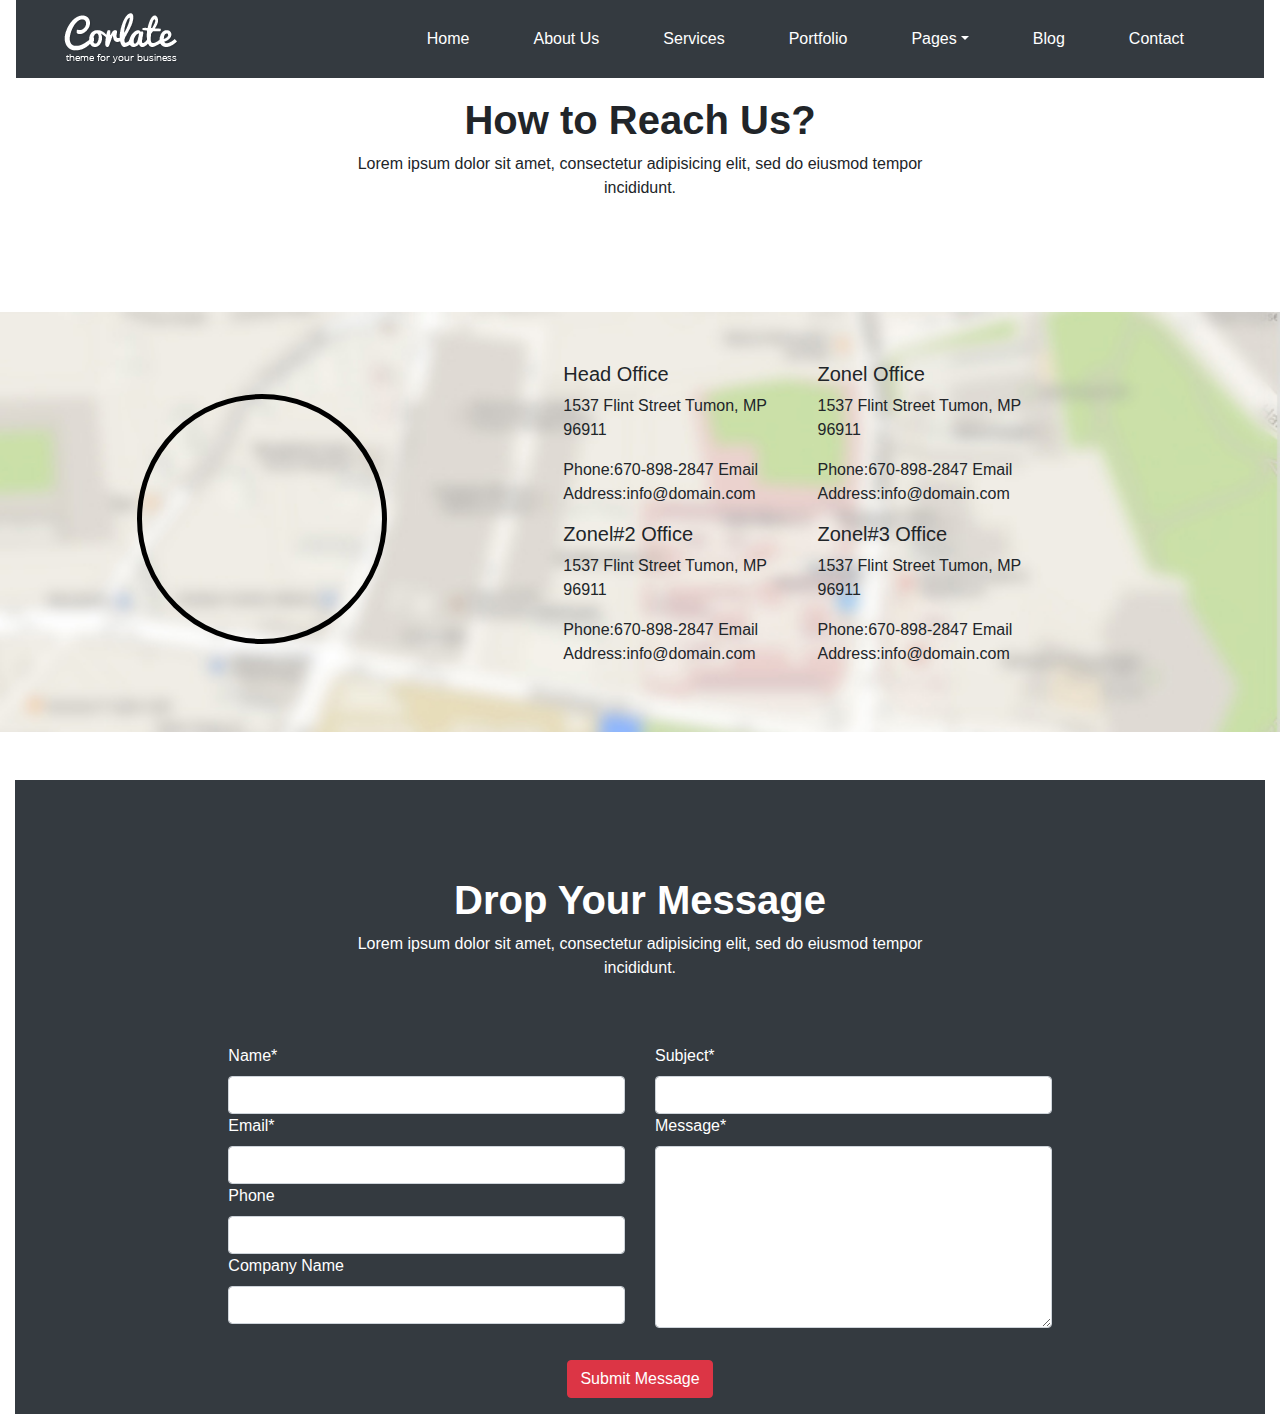
<file: contact.html>
<!DOCTYPE html>
<html lang="en">
  <head>
    <title>Contact | Corlate</title>
    <!-- Required meta tags -->
    <meta charset="utf-8" />
    <meta name="viewport" content="width=device-width, initial-scale=1, shrink-to-fit=no" />

    <!-- Bootstrap CSS -->
    <link
      rel="stylesheet"
      href="https://stackpath.bootstrapcdn.com/bootstrap/4.3.1/css/bootstrap.min.css"
      integrity="sha384-ggOyR0iXCbMQv3Xipma34MD+dH/1fQ784/j6cY/iJTQUOhcWr7x9JvoRxT2MZw1T"
      crossorigin="anonymous"
    />
    <link rel="stylesheet" href="style.css" />
    <link
      rel="stylesheet"
      href="https://maxcdn.bootstrapcdn.com/font-awesome/4.7.0/css/font-awesome.min.css"
    />
  </head>
  <body>
    <div class="container-fluid">
      <!-- Contact-navbar -->
      <nav class="navbar navbar-expand-lg navbar-light bg-dark px-5 mx-3 fixed-top">
        <a class="navbar-brand" href="#"><img src="./images/logo.png" alt="" /></a>
        <button
          class="navbar-toggler d-lg-none"
          type="button"
          data-toggle="collapse"
          data-target="#collapsibleNavId"
          aria-controls="collapsibleNavId"
          aria-expanded="false"
          aria-label="Toggle navigation"
        >
          <span class="navbar-toggler-icon"></span>
        </button>
        <div class="collapse navbar-collapse" id="collapsibleNavId">
          <ul class="navbar-nav ml-auto mt-2 mt-lg-0">
            <li class="nav-item mx-4 active">
              <a class="nav-link text-white" href="index.html"
                >Home <span class="sr-only">(current)</span></a
              >
            </li>
            <li class="nav-item mx-4">
              <a class="nav-link text-white" href="about-us.html">About Us</a>
            </li>
            <li class="nav-item mx-4">
              <a class="nav-link text-white" href="service.html">Services</a>
            </li>
            <li class="nav-item mx-4">
              <a class="nav-link text-white" href="portfolio.html">Portfolio</a>
            </li>
            <li class="nav-item mx-4 dropdown">
              <a
                class="nav-link dropdown-toggle text-white"
                href="#"
                id="dropdownId"
                data-toggle="dropdown"
                aria-haspopup="true"
                aria-expanded="false"
                >Pages</a
              >
              <div class="dropdown-menu" aria-labelledby="dropdownId">
                <a class="dropdown-item" href="blog.html">Blog Single</a>
                <a class="dropdown-item" href="pricing.html">Pricing</a>
                <a class="dropdown-item" href="404.html">404</a>
                <a class="dropdown-item" href="shortcodes.html">Shortcodes</a>
              </div>
            </li>
            <li class="nav-item mx-4">
              <a class="nav-link text-white" href="blog.html">Blog</a>
            </li>
            <li class="nav-item mx-4">
              <a class="nav-link text-white" href="contact.html">Contact</a>
            </li>
          </ul>
        </div>
      </nav>
      <!-- How to Reach Us? -->
      <div class="reach-us">
        <div class="heading col-lg-6 text-center m-auto py-5">
          <h1 class="font-weight-bold mt-5">How to Reach Us?</h1>
          <p>
            Lorem ipsum dolor sit amet, consectetur adipisicing elit, sed do eiusmod tempor
            incididunt.
          </p>
        </div>
      </div>

      <div class="contact-map row justify-content-center vh-75 align-items-center my-5">
        <!-- <img class="map-img img-fluid w-100" src="./images/map.jpg" alt="" /> -->
        <div class="col-lg-4">
          <iframe
            src="https://www.google.com/maps/embed?pb=!1m18!1m12!1m3!1d52770.99781048859!2d78.79168229023574!3d10.561326509108506!2m3!1f0!2f0!3f0!3m2!1i1024!2i768!4f13.1!3m3!1m2!1s0x3baa85a41a577c31%3A0x696307b5a5ab0696!2sKeeranur%2C%20Tamil%20Nadu!5e0!3m2!1sen!2sin!4v1622105126268!5m2!1sen!2sin"
            class="map "
            style="border-radius: 50%; border: 5px solid black"
            allowfullscreen=""
            loading="lazy"
          ></iframe>
        </div>
        <div class="map-content row col-lg-6">
          <div class="col-lg-5">
            <h5>Head Office</h5>
            <address>1537 Flint Street Tumon, MP 96911</address>
            <address>Phone:670-898-2847 Email Address:info@domain.com</address>
          </div>
          <div class="col-lg-5">
            <h5>Zonel Office</h5>
            <address>1537 Flint Street Tumon, MP 96911</address>
            <address>Phone:670-898-2847 Email Address:info@domain.com</address>
          </div>
          <div class="col-lg-5">
            <h5>Zonel#2 Office</h5>
            <address>1537 Flint Street Tumon, MP 96911</address>
            <address>Phone:670-898-2847 Email Address:info@domain.com</address>
          </div>
          <div class="col-lg-5">
            <h5>Zonel#3 Office</h5>
            <address>1537 Flint Street Tumon, MP 96911</address>
            <address>Phone:670-898-2847 Email Address:info@domain.com</address>
          </div>
        </div>
      </div>
      <div class="bg-dark text-white">
        <div class="heading col-lg-6 text-center m-auto py-5">
          <h1 class="font-weight-bold mt-5">Drop Your Message</h1>
          <p>
            Lorem ipsum dolor sit amet, consectetur adipisicing elit, sed do eiusmod tempor
            incididunt.
          </p>
        </div>
        <div class="form">
          <div class="row justify-content-center">
            <div class="form-group col-lg-4">
              <label for="">Name*</label>
              <input class="form-control" type="text" name="" id="" required />
              <label for="">Email*</label>
              <input class="form-control" type="email" name="" id="" required />
              <label for="">Phone</label>
              <input class="form-control" type="tel" name="" id="" />
              <label for="">Company Name</label>
              <input class="form-control" type="text" name="" id="" />
            </div>
            <div class="form-group col-lg-4">
              <label for="">Subject*</label>
              <input class="form-control" type="text" name="" id="" required />
              <label for="">Message*</label>
              <textarea class="form-control" name="" id="" cols="40" rows="7" required></textarea>
            </div>
          </div>
          <div class="text-center py-3">
            <button type="button" class="btn btn-danger">Submit Message</button>
          </div>
        </div>
      </div>
    </div>

    <!-- Optional JavaScript -->
    <!-- jQuery first, then Popper.js, then Bootstrap JS -->
    <script
      src="https://code.jquery.com/jquery-3.3.1.slim.min.js"
      integrity="sha384-q8i/X+965DzO0rT7abK41JStQIAqVgRVzpbzo5smXKp4YfRvH+8abtTE1Pi6jizo"
      crossorigin="anonymous"
    ></script>
    <script
      src="https://cdnjs.cloudflare.com/ajax/libs/popper.js/1.14.7/umd/popper.min.js"
      integrity="sha384-UO2eT0CpHqdSJQ6hJty5KVphtPhzWj9WO1clHTMGa3JDZwrnQq4sF86dIHNDz0W1"
      crossorigin="anonymous"
    ></script>
    <script
      src="https://stackpath.bootstrapcdn.com/bootstrap/4.3.1/js/bootstrap.min.js"
      integrity="sha384-JjSmVgyd0p3pXB1rRibZUAYoIIy6OrQ6VrjIEaFf/nJGzIxFDsf4x0xIM+B07jRM"
      crossorigin="anonymous"
    ></script>
  </body>
</html>
</file>
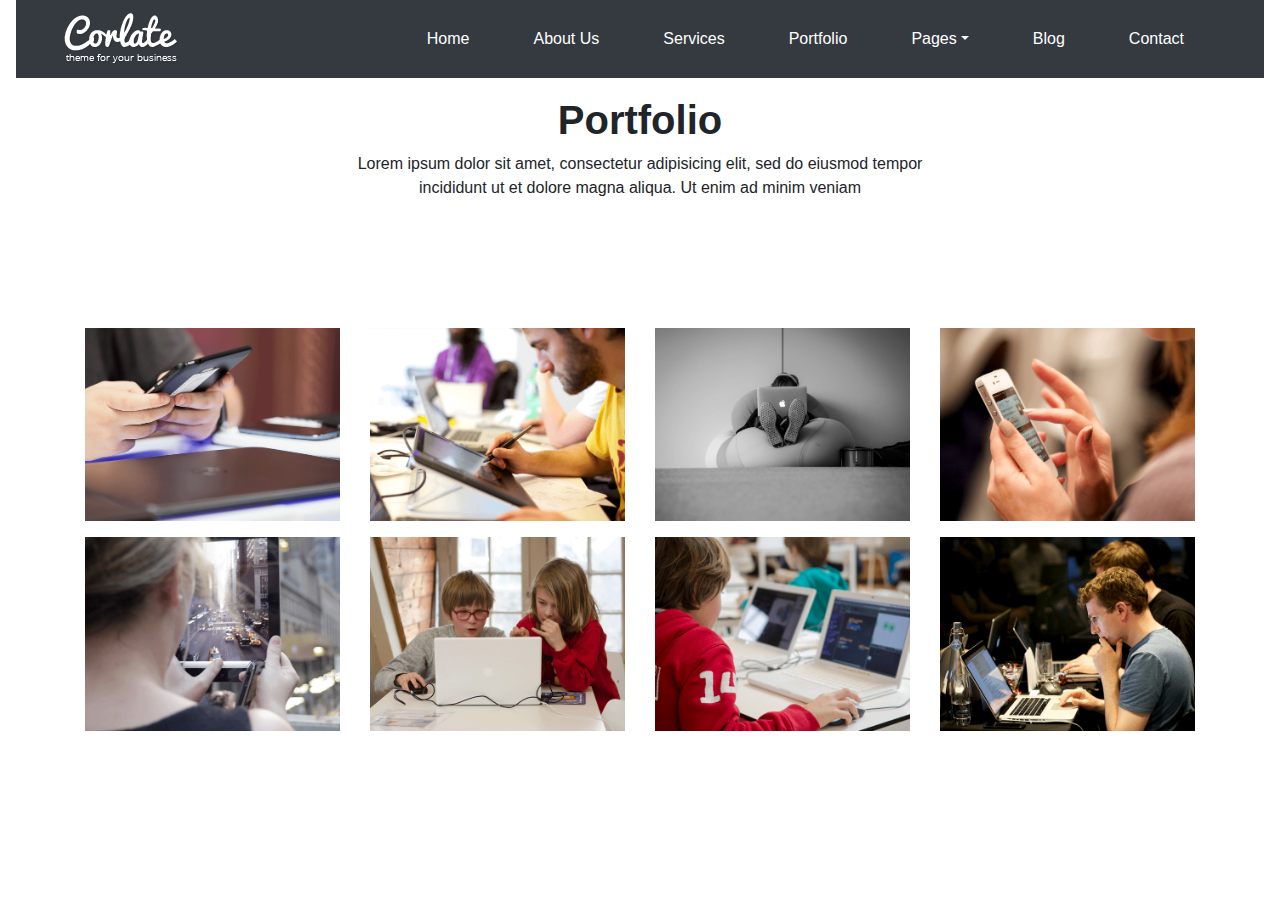
<file: portfolio.html>
<!DOCTYPE html>
<html lang="en">
  <head>
    <title>portfolio | colrate</title>
    <!-- Required meta tags -->
    <meta charset="utf-8" />
    <meta name="viewport" content="width=device-width, initial-scale=1, shrink-to-fit=no" />

    <!-- Bootstrap CSS -->
    <link
      rel="stylesheet"
      href="https://stackpath.bootstrapcdn.com/bootstrap/4.3.1/css/bootstrap.min.css"
      integrity="sha384-ggOyR0iXCbMQv3Xipma34MD+dH/1fQ784/j6cY/iJTQUOhcWr7x9JvoRxT2MZw1T"
      crossorigin="anonymous"
    />
    <link
      rel="stylesheet"
      href="https://maxcdn.bootstrapcdn.com/font-awesome/4.7.0/css/font-awesome.min.css"
    />
    <link rel="stylesheet" href="style.css" />
  </head>
  <body>
    <div class="container-fluid">
      <!-- portfolio-navbar -->
      <nav class="navbar navbar-expand-lg navbar-light bg-dark px-5 mx-3 fixed-top">
        <a class="navbar-brand" href="#"><img src="./images/logo.png" alt="" /></a>
        <button
          class="navbar-toggler d-lg-none"
          type="button"
          data-toggle="collapse"
          data-target="#collapsibleNavId"
          aria-controls="collapsibleNavId"
          aria-expanded="false"
          aria-label="Toggle navigation"
        >
          <span class="navbar-toggler-icon"></span>
        </button>
        <div class="collapse navbar-collapse" id="collapsibleNavId">
          <ul class="navbar-nav ml-auto mt-2 mt-lg-0">
            <li class="nav-item mx-4 active">
              <a class="nav-link text-white" href="index.html"
                >Home <span class="sr-only">(current)</span></a
              >
            </li>
            <li class="nav-item mx-4">
              <a class="nav-link text-white" href="about-us.html">About Us</a>
            </li>
            <li class="nav-item mx-4">
              <a class="nav-link text-white" href="service.html">Services</a>
            </li>
            <li class="nav-item mx-4">
              <a class="nav-link text-white" href="portfolio.html">Portfolio</a>
            </li>
            <li class="nav-item mx-4 dropdown">
              <a
                class="nav-link dropdown-toggle text-white"
                href="#"
                id="dropdownId"
                data-toggle="dropdown"
                aria-haspopup="true"
                aria-expanded="false"
                >Pages</a
              >
              <div class="dropdown-menu" aria-labelledby="dropdownId">
                <a class="dropdown-item" href="blog.html">Blog Single</a>
                <a class="dropdown-item" href="pricing.html">Pricing</a>
                <a class="dropdown-item" href="404.html">404</a>
                <a class="dropdown-item" href="shortcodes.html">Shortcodes</a>
              </div>
            </li>
            <li class="nav-item mx-4">
              <a class="nav-link text-white" href="blog.html">Blog</a>
            </li>
            <li class="nav-item mx-4">
              <a class="nav-link text-white" href="contact.html">Contact</a>
            </li>
          </ul>
        </div>
      </nav>
      <!-- portfolio -->
      <div class="portfolio">
        <div class="heading col-lg-6 text-center m-auto py-5">
          <h1 class="font-weight-bold mt-5">Portfolio</h1>
          <p>
            Lorem ipsum dolor sit amet, consectetur adipisicing elit, sed do eiusmod tempor
            incididunt ut et dolore magna aliqua. Ut enim ad minim veniam
          </p>
        </div>
        <div class="container">
          <div class="row my-5">
            <img class="col-lg-3 mt-3" src="./images/portfolio/full/item1.png" alt="" />
            <img class="col-lg-3 mt-3" src="./images/portfolio/full/item2.png" alt="" />
            <img class="col-lg-3 mt-3" src="./images/portfolio/full/item3.png" alt="" />
            <img class="col-lg-3 mt-3" src="./images/portfolio/full/item4.png" alt="" />
            <img class="col-lg-3 mt-3" src="./images/portfolio/full/item5.png" alt="" />
            <img class="col-lg-3 mt-3" src="./images/portfolio/full/item6.png" alt="" />
            <img class="col-lg-3 mt-3" src="./images/portfolio/full/item7.png" alt="" />
            <img class="col-lg-3 mt-3" src="./images/portfolio/full/item8.png" alt="" />
          </div>
        </div>
      </div>
    </div>
    <!-- Optional JavaScript -->
    <!-- jQuery first, then Popper.js, then Bootstrap JS -->
    <script
      src="https://code.jquery.com/jquery-3.3.1.slim.min.js"
      integrity="sha384-q8i/X+965DzO0rT7abK41JStQIAqVgRVzpbzo5smXKp4YfRvH+8abtTE1Pi6jizo"
      crossorigin="anonymous"
    ></script>
    <script
      src="https://cdnjs.cloudflare.com/ajax/libs/popper.js/1.14.7/umd/popper.min.js"
      integrity="sha384-UO2eT0CpHqdSJQ6hJty5KVphtPhzWj9WO1clHTMGa3JDZwrnQq4sF86dIHNDz0W1"
      crossorigin="anonymous"
    ></script>
    <script
      src="https://stackpath.bootstrapcdn.com/bootstrap/4.3.1/js/bootstrap.min.js"
      integrity="sha384-JjSmVgyd0p3pXB1rRibZUAYoIIy6OrQ6VrjIEaFf/nJGzIxFDsf4x0xIM+B07jRM"
      crossorigin="anonymous"
    ></script>
  </body>
</html>
</file>
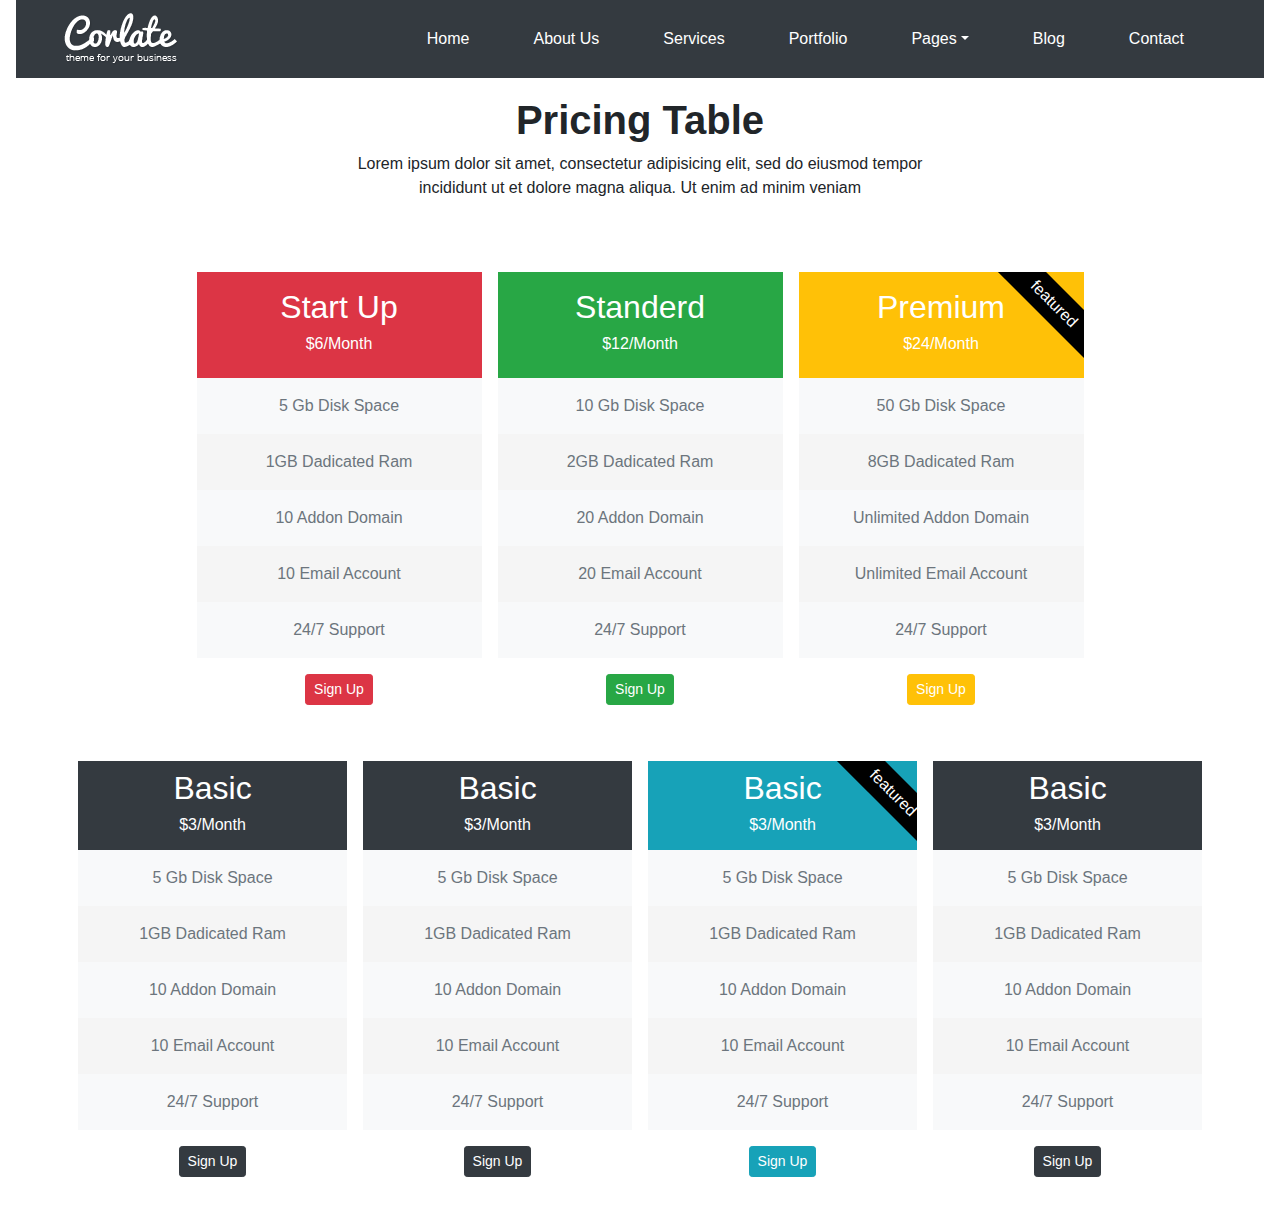
<file: pricing.html>
<!DOCTYPE html>
<html lang="en">
  <head>
    <title>Pricing | Corlate</title>
    <!-- Required meta tags -->
    <meta charset="utf-8" />
    <meta name="viewport" content="width=device-width, initial-scale=1, shrink-to-fit=no" />

    <!-- Bootstrap CSS -->
    <link
      rel="stylesheet"
      href="https://stackpath.bootstrapcdn.com/bootstrap/4.3.1/css/bootstrap.min.css"
      integrity="sha384-ggOyR0iXCbMQv3Xipma34MD+dH/1fQ784/j6cY/iJTQUOhcWr7x9JvoRxT2MZw1T"
      crossorigin="anonymous"
    />
    <link rel="stylesheet" href="style.css" />
    <link
      rel="stylesheet"
      href="https://maxcdn.bootstrapcdn.com/font-awesome/4.7.0/css/font-awesome.min.css"
    />
  </head>
  <body>
    <div class="container-fluid">
      <!-- pricing-navbar -->
      <nav class="navbar navbar-expand-lg navbar-light bg-dark px-5 mx-3 fixed-top">
        <a class="navbar-brand" href="#"><img src="./images/logo.png" alt="" /></a>
        <button
          class="navbar-toggler d-lg-none"
          type="button"
          data-toggle="collapse"
          data-target="#collapsibleNavId"
          aria-controls="collapsibleNavId"
          aria-expanded="false"
          aria-label="Toggle navigation"
        >
          <span class="navbar-toggler-icon"></span>
        </button>
        <div class="collapse navbar-collapse" id="collapsibleNavId">
          <ul class="navbar-nav ml-auto mt-2 mt-lg-0">
            <li class="nav-item mx-4 active">
              <a class="nav-link text-white" href="index.html"
                >Home <span class="sr-only">(current)</span></a
              >
            </li>
            <li class="nav-item mx-4">
              <a class="nav-link text-white" href="about-us.html">About Us</a>
            </li>
            <li class="nav-item mx-4">
              <a class="nav-link text-white" href="service.html">Services</a>
            </li>
            <li class="nav-item mx-4">
              <a class="nav-link text-white" href="portfolio.html">Portfolio</a>
            </li>
            <li class="nav-item mx-4 dropdown">
              <a
                class="nav-link dropdown-toggle text-white"
                href="#"
                id="dropdownId"
                data-toggle="dropdown"
                aria-haspopup="true"
                aria-expanded="false"
                >Pages</a
              >
              <div class="dropdown-menu" aria-labelledby="dropdownId">
                <a class="dropdown-item" href="blog.html">Blog Single</a>
                <a class="dropdown-item" href="pricing.html">Pricing</a>
                <a class="dropdown-item" href="404.html">404</a>
                <a class="dropdown-item" href="shortcodes.html">Shortcodes</a>
              </div>
            </li>
            <li class="nav-item mx-4">
              <a class="nav-link text-white" href="blog.html">Blog</a>
            </li>
            <li class="nav-item mx-4">
              <a class="nav-link text-white" href="contact.html">Contact</a>
            </li>
          </ul>
        </div>
      </nav>
      <div class="heading col-lg-6 text-center m-auto py-5">
        <h1 class="font-weight-bold mt-5">Pricing Table</h1>
        <p>
          Lorem ipsum dolor sit amet, consectetur adipisicing elit, sed do eiusmod tempor incididunt
          ut et dolore magna aliqua. Ut enim ad minim veniam
        </p>
      </div>
      <div class="container">
        <div class="row justify-content-center">
          <div class="col-lg-3 p-0 m-2">
            <div class="text-center">
              <div class="bg-danger text-white py-3">
                <h2>Start Up</h2>
                <h6>$6/Month</h6>
              </div>
              <div class="text-secondary">
                <p class="py-3 m-0 bg-light">5 Gb Disk Space</p>
                <p class="py-3 m-0 bg-whitesmoke">1GB Dadicated Ram</p>
                <p class="py-3 m-0 bg-light">10 Addon Domain</p>
                <p class="py-3 m-0 bg-whitesmoke">10 Email Account</p>
                <p class="py-3 m-0 bg-light">24/7 Support</p>
                <button class="btn btn-danger btn-sm my-3">Sign Up</button>
              </div>
            </div>
          </div>
          <div class="col-lg-3 p-0 m-2">
            <div class="text-center">
              <div class="bg-success text-white py-3">
                <h2>Standerd</h2>
                <h6>$12/Month</h6>
              </div>
              <div class="text-secondary">
                <p class="py-3 m-0 bg-light">10 Gb Disk Space</p>
                <p class="py-3 m-0 bg-whitesmoke">2GB Dadicated Ram</p>
                <p class="py-3 m-0 bg-light">20 Addon Domain</p>
                <p class="py-3 m-0 bg-whitesmoke">20 Email Account</p>
                <p class="py-3 m-0 bg-light">24/7 Support</p>
                <button class="btn btn-success btn-sm my-3">Sign Up</button>
              </div>
            </div>
          </div>
          <div class="feature col-lg-3 p-0 m-2">
            <div class="text-center">
              <div class="bg-warning text-white py-3">
                <h2>Premium</h2>
                <h6>$24/Month</h6>
              </div>
              <div class="text-secondary">
                <p class="py-3 m-0 bg-light">50 Gb Disk Space</p>
                <p class="py-3 m-0 bg-whitesmoke">8GB Dadicated Ram</p>
                <p class="py-3 m-0 bg-light">Unlimited Addon Domain</p>
                <p class="py-3 m-0 bg-whitesmoke">Unlimited Email Account</p>
                <p class="py-3 m-0 bg-light">24/7 Support</p>
                <button class="btn btn-warning text-white btn-sm my-3">Sign Up</button>
              </div>
            </div>
          </div>
        </div>
      </div>
      <div class="container my-4">
        <div class="row justify-content-center">
          <div class="col-lg p-0 m-2">
            <div class="text-center">
              <div class="bg-dark text-white py-2">
                <h2>Basic</h2>
                <h6>$3/Month</h6>
              </div>
              <div class="text-secondary">
                <p class="bg-light m-0 py-3">5 Gb Disk Space</p>
                <p class="bg-whitesmoke m-0 py-3">1GB Dadicated Ram</p>
                <p class="bg-light m-0 py-3">10 Addon Domain</p>
                <p class="bg-whitesmoke m-0 py-3">10 Email Account</p>
                <p class="bg-light m-0 py-3">24/7 Support</p>
                <button class="btn btn-dark btn-sm my-3">Sign Up</button>
              </div>
            </div>
          </div>
          <div class="col-lg p-0 m-2">
            <div class="text-center">
              <div class="bg-dark text-white py-2">
                <h2>Basic</h2>
                <h6>$3/Month</h6>
              </div>
              <div class="text-secondary">
                <p class="bg-light m-0 py-3">5 Gb Disk Space</p>
                <p class="bg-whitesmoke m-0 py-3">1GB Dadicated Ram</p>
                <p class="bg-light m-0 py-3">10 Addon Domain</p>
                <p class="bg-whitesmoke m-0 py-3">10 Email Account</p>
                <p class="bg-light m-0 py-3">24/7 Support</p>
                <button class="btn btn-dark btn-sm my-3">Sign Up</button>
              </div>
            </div>
          </div>
          <div class="feature2 col-lg p-0 m-2">
            <div class="text-center">
              <div class="bg-info text-white py-2">
                <h2>Basic</h2>
                <h6>$3/Month</h6>
              </div>
              <div class="text-secondary">
                <p class="bg-light m-0 py-3">5 Gb Disk Space</p>
                <p class="bg-whitesmoke m-0 py-3">1GB Dadicated Ram</p>
                <p class="bg-light m-0 py-3">10 Addon Domain</p>
                <p class="bg-whitesmoke m-0 py-3">10 Email Account</p>
                <p class="bg-light m-0 py-3">24/7 Support</p>
                <button class="btn btn-info btn-sm my-3">Sign Up</button>
              </div>
            </div>
          </div>
          <div class="col-lg p-0 m-2">
            <div class="text-center">
              <div class="bg-dark text-white py-2">
                <h2>Basic</h2>
                <h6>$3/Month</h6>
              </div>
              <div class="text-secondary">
                <p class="bg-light m-0 py-3">5 Gb Disk Space</p>
                <p class="bg-whitesmoke m-0 py-3">1GB Dadicated Ram</p>
                <p class="bg-light m-0 py-3">10 Addon Domain</p>
                <p class="bg-whitesmoke m-0 py-3">10 Email Account</p>
                <p class="bg-light m-0 py-3">24/7 Support</p>
                <button class="btn btn-dark btn-sm my-3">Sign Up</button>
              </div>
            </div>
          </div>
        </div>
      </div>
    </div>
    <!-- Optional JavaScript -->
    <!-- jQuery first, then Popper.js, then Bootstrap JS -->
    <script
      src="https://code.jquery.com/jquery-3.3.1.slim.min.js"
      integrity="sha384-q8i/X+965DzO0rT7abK41JStQIAqVgRVzpbzo5smXKp4YfRvH+8abtTE1Pi6jizo"
      crossorigin="anonymous"
    ></script>
    <script
      src="https://cdnjs.cloudflare.com/ajax/libs/popper.js/1.14.7/umd/popper.min.js"
      integrity="sha384-UO2eT0CpHqdSJQ6hJty5KVphtPhzWj9WO1clHTMGa3JDZwrnQq4sF86dIHNDz0W1"
      crossorigin="anonymous"
    ></script>
    <script
      src="https://stackpath.bootstrapcdn.com/bootstrap/4.3.1/js/bootstrap.min.js"
      integrity="sha384-JjSmVgyd0p3pXB1rRibZUAYoIIy6OrQ6VrjIEaFf/nJGzIxFDsf4x0xIM+B07jRM"
      crossorigin="anonymous"
    ></script>
  </body>
</html>
</file>
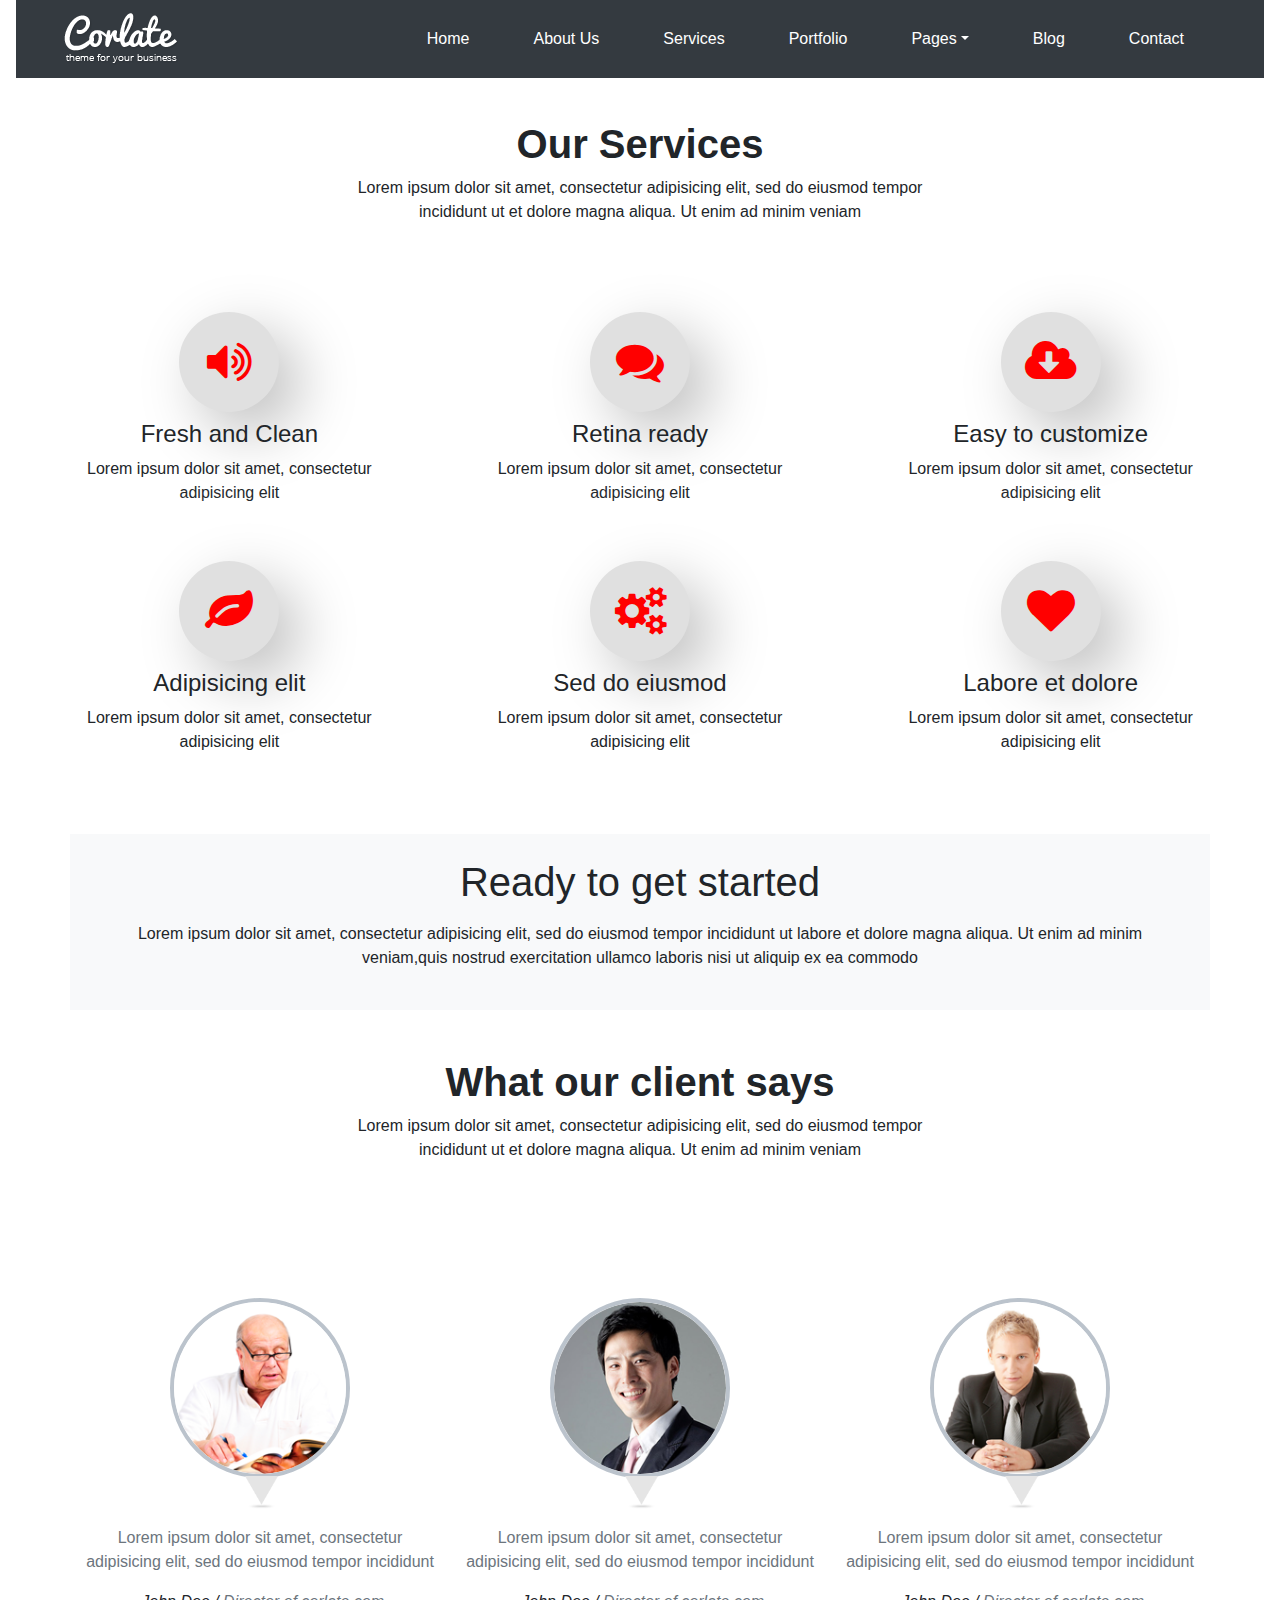
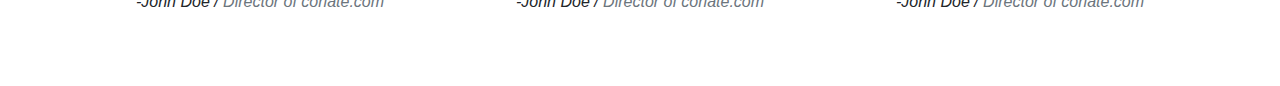
<file: service.html>
<!DOCTYPE html>
<html lang="en">
  <head>
    <title>Service | Corlate</title>
    <!-- Required meta tags -->
    <meta charset="utf-8" />
    <meta name="viewport" content="width=device-width, initial-scale=1, shrink-to-fit=no" />

    <!-- Bootstrap CSS -->
    <link
      rel="stylesheet"
      href="https://stackpath.bootstrapcdn.com/bootstrap/4.3.1/css/bootstrap.min.css"
      integrity="sha384-ggOyR0iXCbMQv3Xipma34MD+dH/1fQ784/j6cY/iJTQUOhcWr7x9JvoRxT2MZw1T"
      crossorigin="anonymous"
    />
    <link
      rel="stylesheet"
      href="https://maxcdn.bootstrapcdn.com/font-awesome/4.7.0/css/font-awesome.min.css"
    />
    <link rel="stylesheet" href="style.css" />
  </head>
  <body>
    <div class="container-fluid">
      <!-- service-navbar -->
      <nav class="navbar navbar-expand-lg navbar-light bg-dark px-5 mx-3 fixed-top">
        <a class="navbar-brand" href="#"><img src="./images/logo.png" alt="" /></a>
        <button
          class="navbar-toggler d-lg-none"
          type="button"
          data-toggle="collapse"
          data-target="#collapsibleNavId"
          aria-controls="collapsibleNavId"
          aria-expanded="false"
          aria-label="Toggle navigation"
        >
          <span class="navbar-toggler-icon"></span>
        </button>
        <div class="collapse navbar-collapse" id="collapsibleNavId">
          <ul class="navbar-nav ml-auto mt-2 mt-lg-0">
            <li class="nav-item mx-4 active">
              <a class="nav-link text-white" href="index.html"
                >Home <span class="sr-only">(current)</span></a
              >
            </li>
            <li class="nav-item mx-4">
              <a class="nav-link text-white" href="about-us.html">About Us</a>
            </li>
            <li class="nav-item mx-4">
              <a class="nav-link text-white" href="service.html">Services</a>
            </li>
            <li class="nav-item mx-4">
              <a class="nav-link text-white" href="portfolio.html">Portfolio</a>
            </li>
            <li class="nav-item mx-4 dropdown">
              <a
                class="nav-link dropdown-toggle text-white"
                href="#"
                id="dropdownId"
                data-toggle="dropdown"
                aria-haspopup="true"
                aria-expanded="false"
                >Pages</a
              >
              <div class="dropdown-menu" aria-labelledby="dropdownId">
                <a class="dropdown-item" href="blog.html">Blog Single</a>
                <a class="dropdown-item" href="pricing.html">Pricing</a>
                <a class="dropdown-item" href="404.html">404</a>
                <a class="dropdown-item" href="shortcodes.html">Shortcodes</a>
              </div>
            </li>
            <li class="nav-item mx-4">
              <a class="nav-link text-white" href="blog.html">Blog</a>
            </li>
            <li class="nav-item mx-4">
              <a class="nav-link text-white" href="contact.html">Contact</a>
            </li>
          </ul>
        </div>
      </nav>
      <!-- Our Services -->
      <div class="service pt-4">
        <div class="heading col-lg-6 text-center m-auto py-5">
          <h1 class="font-weight-bold pt-5">Our Services</h1>
          <p>
            Lorem ipsum dolor sit amet, consectetur adipisicing elit, sed do eiusmod tempor
            incididunt ut et dolore magna aliqua. Ut enim ad minim veniam
          </p>
        </div>
        <!-- our-services-content -->
        <div class="row justify-content-center px-4">
          <div class="icon col-lg-4 text-center my-3">
            <i class="fa fa-volume-up fa-3x my-2" aria-hidden="true"></i>
            <h4>Fresh and Clean</h4>
            <p class="px-5">Lorem ipsum dolor sit amet, consectetur adipisicing elit</p>
          </div>
          <div class="icon col-lg-4 text-center my-3">
            <i class="fa fa-comments fa-3x my-2" aria-hidden="true"></i>
            <h4>Retina ready</h4>
            <p class="px-5">Lorem ipsum dolor sit amet, consectetur adipisicing elit</p>
          </div>
          <div class="icon col-lg-4 text-center my-3">
            <i class="fa fa-cloud-download fa-3x my-2" aria-hidden="true"></i>
            <h4>Easy to customize</h4>
            <p class="px-5">Lorem ipsum dolor sit amet, consectetur adipisicing elit</p>
          </div>
          <div class="icon col-lg-4 text-center my-3">
            <i class="fa fa-leaf fa-3x my-2" aria-hidden="true"></i>
            <h4>Adipisicing elit</h4>
            <p class="px-5">Lorem ipsum dolor sit amet, consectetur adipisicing elit</p>
          </div>
          <div class="icon col-lg-4 text-center my-3">
            <i class="fa fa-cogs fa-3x my-2" aria-hidden="true"></i>
            <h4>Sed do eiusmod</h4>
            <p class="px-5">Lorem ipsum dolor sit amet, consectetur adipisicing elit</p>
          </div>
          <div class="icon col-lg-4 text-center my-3">
            <i class="fa fa-heart fa-3x my-2" aria-hidden="true"></i>
            <h4>Labore et dolore</h4>
            <p class="px-5">Lorem ipsum dolor sit amet, consectetur adipisicing elit</p>
          </div>
        </div>
      </div>
      <!-- Ready to get started -->
      <div class="container bg-light text-center mt-5 p-4">
        <h1 class="pb-2">Ready to get started</h1>
        <p>
          Lorem ipsum dolor sit amet, consectetur adipisicing elit, sed do eiusmod tempor incididunt
          ut labore et dolore magna aliqua. Ut enim ad minim veniam,quis nostrud exercitation
          ullamco laboris nisi ut aliquip ex ea commodo
        </p>
      </div>
      <!-- What our client says -->
      <div class="client-says">
        <div class="heading col-lg-6 text-center m-auto py-5">
          <h1 class="font-weight-bold">What our client says</h1>
          <p>
            Lorem ipsum dolor sit amet, consectetur adipisicing elit, sed do eiusmod tempor
            incididunt ut et dolore magna aliqua. Ut enim ad minim veniam
          </p>
        </div>
        <div class="container">
          <div class="row py-5">
            <div class="col-lg-4 text-center my-4">
              <img class="client" src="./images/client1.png" alt="" />
              <img class="triangle col-2" src="./images/image_bg.png" alt="" />
              <p class="mt-5 text-secondary">
                Lorem ipsum dolor sit amet, consectetur adipisicing elit, sed do eiusmod tempor
                incididunt
              </p>

              <em>-John Doe / <span class="text-secondary">Director of corlate.com</span></em>
            </div>
            <div class="col-lg-4 text-center my-4">
              <img class="client" src="./images/client2.png" alt="" />
              <img class="triangle col-2" src="./images/image_bg.png" alt="" />
              <p class="mt-5 text-secondary">
                Lorem ipsum dolor sit amet, consectetur adipisicing elit, sed do eiusmod tempor
                incididunt
              </p>

              <em>-John Doe / <span class="text-secondary">Director of corlate.com</span></em>
            </div>
            <div class="col-lg-4 text-center my-4">
              <img class="client" src="./images/client3.png" alt="" />
              <img class="triangle col-2" src="./images/image_bg.png" alt="" />
              <p class="mt-5 text-secondary">
                Lorem ipsum dolor sit amet, consectetur adipisicing elit, sed do eiusmod tempor
                incididunt
              </p>

              <em>-John Doe / <span class="text-secondary">Director of corlate.com</span></em>
            </div>
          </div>
        </div>
      </div>
    </div>
    <!-- Optional JavaScript -->
    <!-- jQuery first, then Popper.js, then Bootstrap JS -->
    <script
      src="https://code.jquery.com/jquery-3.3.1.slim.min.js"
      integrity="sha384-q8i/X+965DzO0rT7abK41JStQIAqVgRVzpbzo5smXKp4YfRvH+8abtTE1Pi6jizo"
      crossorigin="anonymous"
    ></script>
    <script
      src="https://cdnjs.cloudflare.com/ajax/libs/popper.js/1.14.7/umd/popper.min.js"
      integrity="sha384-UO2eT0CpHqdSJQ6hJty5KVphtPhzWj9WO1clHTMGa3JDZwrnQq4sF86dIHNDz0W1"
      crossorigin="anonymous"
    ></script>
    <script
      src="https://stackpath.bootstrapcdn.com/bootstrap/4.3.1/js/bootstrap.min.js"
      integrity="sha384-JjSmVgyd0p3pXB1rRibZUAYoIIy6OrQ6VrjIEaFf/nJGzIxFDsf4x0xIM+B07jRM"
      crossorigin="anonymous"
    ></script>
  </body>
</html>
</file>
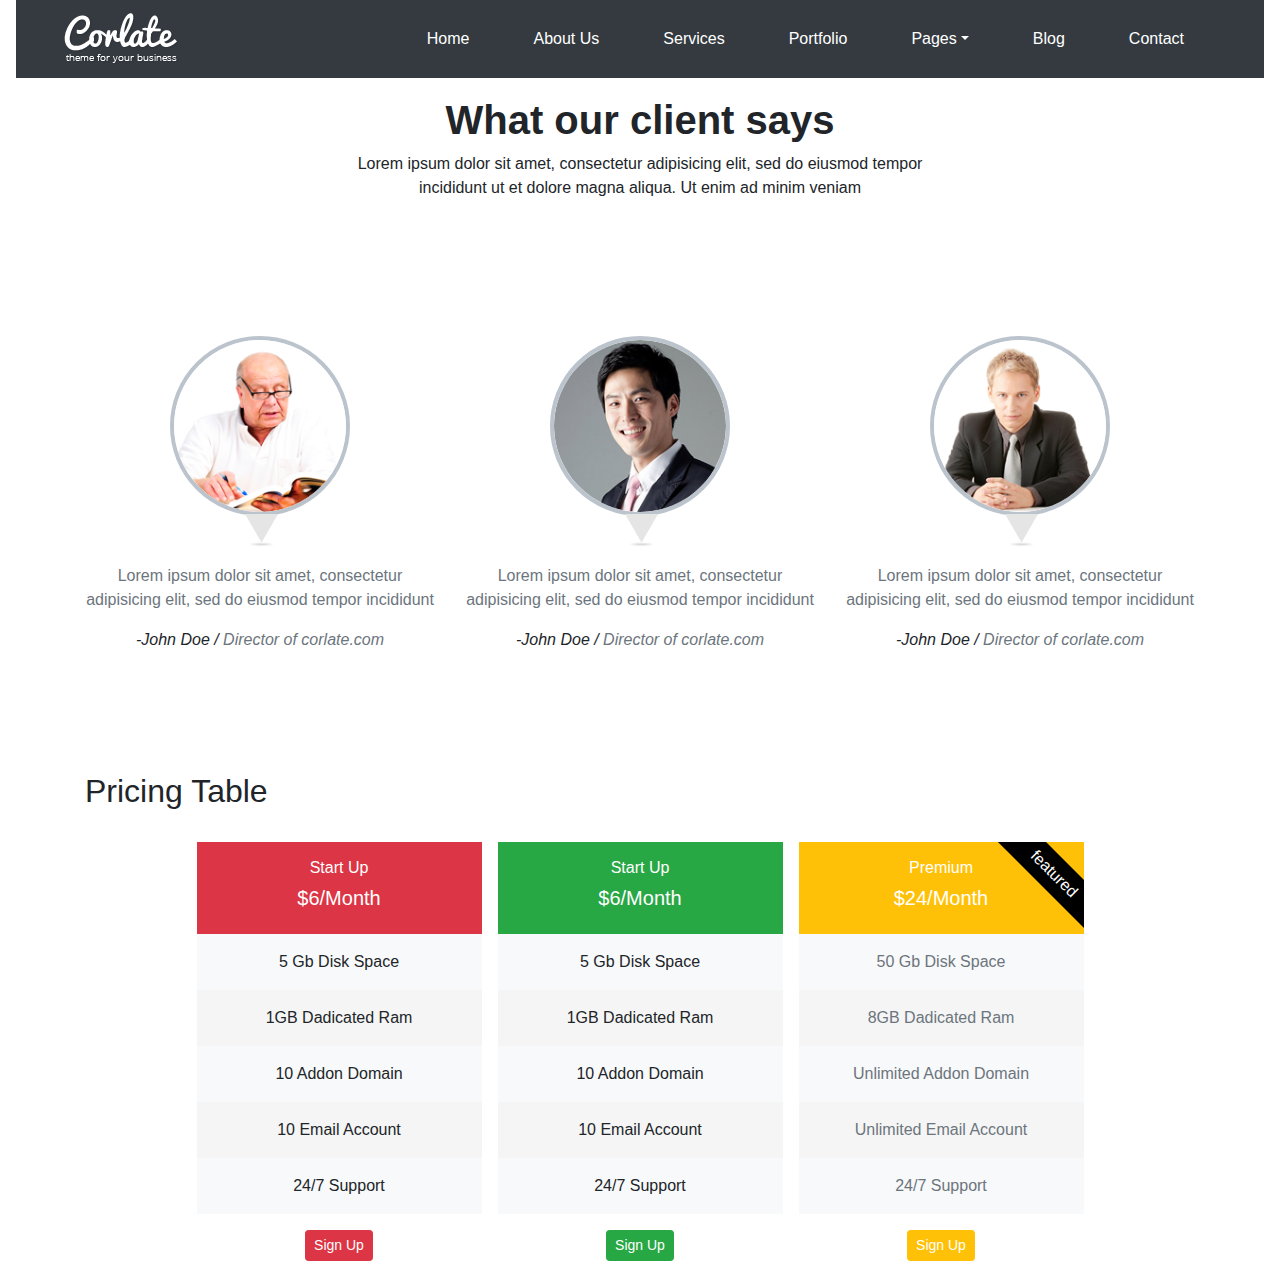
<file: shortcodes.html>
<!DOCTYPE html>
<html lang="en">
  <head>
    <title>Shortcodes | Corlate</title>
    <!-- Required meta tags -->
    <meta charset="utf-8" />
    <meta name="viewport" content="width=device-width, initial-scale=1, shrink-to-fit=no" />

    <!-- Bootstrap CSS -->
    <link
      rel="stylesheet"
      href="https://stackpath.bootstrapcdn.com/bootstrap/4.3.1/css/bootstrap.min.css"
      integrity="sha384-ggOyR0iXCbMQv3Xipma34MD+dH/1fQ784/j6cY/iJTQUOhcWr7x9JvoRxT2MZw1T"
      crossorigin="anonymous"
    />
    <link rel="stylesheet" href="style.css" />
    <link
      rel="stylesheet"
      href="https://maxcdn.bootstrapcdn.com/font-awesome/4.7.0/css/font-awesome.min.css"
    />
  </head>
  <body>
    <div class="container-fluid">
      <nav class="navbar navbar-expand-lg navbar-light bg-dark px-5 mx-3 fixed-top">
        <a class="navbar-brand" href="#"><img src="./images/logo.png" alt="" /></a>
        <button
          class="navbar-toggler d-lg-none"
          type="button"
          data-toggle="collapse"
          data-target="#collapsibleNavId"
          aria-controls="collapsibleNavId"
          aria-expanded="false"
          aria-label="Toggle navigation"
        >
          <span class="navbar-toggler-icon"></span>
        </button>
        <div class="collapse navbar-collapse" id="collapsibleNavId">
          <ul class="navbar-nav ml-auto mt-2 mt-lg-0">
            <li class="nav-item mx-4 active">
              <a class="nav-link text-white" href="index.html"
                >Home <span class="sr-only">(current)</span></a
              >
            </li>
            <li class="nav-item mx-4">
              <a class="nav-link text-white" href="about-us.html">About Us</a>
            </li>
            <li class="nav-item mx-4">
              <a class="nav-link text-white" href="service.html">Services</a>
            </li>
            <li class="nav-item mx-4">
              <a class="nav-link text-white" href="portfolio.html">Portfolio</a>
            </li>
            <li class="nav-item mx-4 dropdown">
              <a
                class="nav-link dropdown-toggle text-white"
                href="#"
                id="dropdownId"
                data-toggle="dropdown"
                aria-haspopup="true"
                aria-expanded="false"
                >Pages</a
              >
              <div class="dropdown-menu" aria-labelledby="dropdownId">
                <a class="dropdown-item" href="blog.html">Blog Single</a>
                <a class="dropdown-item" href="pricing.html">Pricing</a>
                <a class="dropdown-item" href="404.html">404</a>
                <a class="dropdown-item" href="shortcodes.html">Shortcodes</a>
              </div>
            </li>
            <li class="nav-item mx-4">
              <a class="nav-link text-white" href="blog.html">Blog</a>
            </li>
            <li class="nav-item mx-4">
              <a class="nav-link text-white" href="contact.html">Contact</a>
            </li>
          </ul>
        </div>
      </nav>
      <div class="client-says my-5">
        <div class="heading col-lg-6 text-center m-auto py-5">
          <h1 class="font-weight-bold">What our client says</h1>
          <p>
            Lorem ipsum dolor sit amet, consectetur adipisicing elit, sed do eiusmod tempor
            incididunt ut et dolore magna aliqua. Ut enim ad minim veniam
          </p>
        </div>
        <div class="container">
          <div class="row py-5">
            <div class="col-lg-4 text-center my-4">
              <img class="client" src="./images/client1.png" alt="" />
              <img class="triangle col-2" src="./images/image_bg.png" alt="" />
              <p class="mt-5 text-secondary">
                Lorem ipsum dolor sit amet, consectetur adipisicing elit, sed do eiusmod tempor
                incididunt
              </p>

              <em>-John Doe / <span class="text-secondary">Director of corlate.com</span></em>
            </div>
            <div class="col-lg-4 text-center my-4">
              <img class="client" src="./images/client2.png" alt="" />
              <img class="triangle col-2" src="./images/image_bg.png" alt="" />
              <p class="mt-5 text-secondary">
                Lorem ipsum dolor sit amet, consectetur adipisicing elit, sed do eiusmod tempor
                incididunt
              </p>

              <em>-John Doe / <span class="text-secondary">Director of corlate.com</span></em>
            </div>
            <div class="col-lg-4 text-center my-4">
              <img class="client" src="./images/client3.png" alt="" />
              <img class="triangle col-2" src="./images/image_bg.png" alt="" />
              <p class="mt-5 text-secondary">
                Lorem ipsum dolor sit amet, consectetur adipisicing elit, sed do eiusmod tempor
                incididunt
              </p>

              <em>-John Doe / <span class="text-secondary">Director of corlate.com</span></em>
            </div>
          </div>
        </div>
      </div>
      <div class="container">
        <h2 class="my-4 text-lg-left text-center">Pricing Table</h2>
        <div class="row justify-content-center">
          <div class="col-lg-3 p-0 m-2">
            <div class="text-center">
              <div class="bg-danger text-white py-3">
                <h6>Start Up</h6>
                <h5>$6/Month</h5>
              </div>
              <div class="card-text">
                <p class="bg-light py-3 m-0">5 Gb Disk Space</p>
                <p class="bg-whitesmoke py-3 m-0">1GB Dadicated Ram</p>
                <p class="bg-light py-3 m-0">10 Addon Domain</p>
                <p class="bg-whitesmoke py-3 m-0">10 Email Account</p>
                <p class="bg-light py-3 m-0">24/7 Support</p>
                <button class="btn btn-danger btn-sm my-3">Sign Up</button>
              </div>
            </div>
          </div>
          <div class="col-lg-3 p-0 m-2">
            <div class="text-center">
              <div class="bg-success text-white py-3">
                <h6>Start Up</h6>
                <h5>$6/Month</h5>
              </div>
              <div class="card-text">
                <p class="bg-light py-3 m-0">5 Gb Disk Space</p>
                <p class="bg-whitesmoke py-3 m-0">1GB Dadicated Ram</p>
                <p class="bg-light py-3 m-0">10 Addon Domain</p>
                <p class="bg-whitesmoke py-3 m-0">10 Email Account</p>
                <p class="bg-light py-3 m-0">24/7 Support</p>
                <button class="btn btn-success btn-sm my-3">Sign Up</button>
              </div>
            </div>
          </div>
          <div class="feature col-lg-3 p-0 m-2">
            <div class="text-center">
              <div class="bg-warning text-white py-3">
                <h6>Premium</h6>
                <h5>$24/Month</h5>
              </div>
              <div class="text-secondary">
                <p class="py-3 m-0 bg-light">50 Gb Disk Space</p>
                <p class="py-3 m-0 bg-whitesmoke">8GB Dadicated Ram</p>
                <p class="py-3 m-0 bg-light">Unlimited Addon Domain</p>
                <p class="py-3 m-0 bg-whitesmoke">Unlimited Email Account</p>
                <p class="py-3 m-0 bg-light">24/7 Support</p>
                <button class="btn btn-warning text-white btn-sm my-3">Sign Up</button>
              </div>
            </div>
          </div>
        </div>
      </div>
    </div>
    <!-- Optional JavaScript -->
    <!-- jQuery first, then Popper.js, then Bootstrap JS -->
    <script
      src="https://code.jquery.com/jquery-3.3.1.slim.min.js"
      integrity="sha384-q8i/X+965DzO0rT7abK41JStQIAqVgRVzpbzo5smXKp4YfRvH+8abtTE1Pi6jizo"
      crossorigin="anonymous"
    ></script>
    <script
      src="https://cdnjs.cloudflare.com/ajax/libs/popper.js/1.14.7/umd/popper.min.js"
      integrity="sha384-UO2eT0CpHqdSJQ6hJty5KVphtPhzWj9WO1clHTMGa3JDZwrnQq4sF86dIHNDz0W1"
      crossorigin="anonymous"
    ></script>
    <script
      src="https://stackpath.bootstrapcdn.com/bootstrap/4.3.1/js/bootstrap.min.js"
      integrity="sha384-JjSmVgyd0p3pXB1rRibZUAYoIIy6OrQ6VrjIEaFf/nJGzIxFDsf4x0xIM+B07jRM"
      crossorigin="anonymous"
    ></script>
  </body>
</html>
</file>
<file: style.css>
* {
  margin: 0;
  padding: 0;
  box-sizing: border-box;
}

/* Home | Corlate */

.carousel-item {
  width: 100%;
  height: 100vh;
}
.man {
  position: absolute;
  top: 100px;
  right: 200px;
}
.carousel-caption {
  position: absolute;
  top: 150px;
}
.icon i {
  width: 100px;
  height: 100px;
  border-radius: 65px;
  background: #e0e0e0;
  box-shadow: 20px 20px 60px #bebebe, -20px -20px 60px #ffffff;
  border-radius: 50%;
  text-align: center;
  line-height: 100px;
  color: red;
}
.icon i:hover {
  background-color: red;
  color: white;
}
.our-service {
  width: 100%;
  background-image: linear-gradient(rgba(0, 0, 0, 0.699), rgba(0, 0, 0, 0.74), rgba(0, 0, 0, 0.719)),
    url(./images/services/bg_services.png);
  background-position: center;
  background-size: cover;
}
.our-partners {
  width: 100%;
  background-image: url(./images/partners/partner_bg.png);
  background-position: center;
  background-size: cover;
}

/* About | Corlate */
.about .carousel-inner {
  width: 100%;
  height: 80vh;
  background-position: center;
  background-size: cover;
}
.team-corlate .team-icon i {
  width: 25px;
  height: 25px;
  border-radius: 50%;
  text-align: center;
  line-height: 25px;
}
.team-corlate .team-icon .fa-facebook {
  background-color: blue;
}
.team-corlate .team-icon .fa-twitter {
  background-color: rgb(36, 151, 197);
}
.team-corlate .team-icon .fa-google-plus {
  background-color: red;
}
.client-says .client {
  width: 180px;
  height: 180px;
  border: 4px solid rgba(119, 136, 153, 0.5);
  border-radius: 50%;
}
.client-says .triangle {
  position: absolute;
  top: 178px;
  left: 42%;
}
.map {
  width: 100%;
  height: 70vh;
}
.bg-whitesmoke {
  background-color: whitesmoke;
}
.feature,
.feature2 {
  position: relative;
  overflow: hidden;
}
.feature::before,
.feature2::before {
  content: " featured ";
  width: 150px;
  padding: 5px 0;
  background-color: black;
  color: white;
  position: absolute;
  text-align: center;
}
.feature::before {
  transform: translateX(180px) translateY(15px) rotate(45deg);
}
.feature2::before {
  transform: translateX(170px) translateY(15px) rotate(45deg);
}
@media screen and (max-width: 360px) {
  .feature::before {
    transform: translateX(210px) translateY(15px) rotate(45deg);
  }
  .feature2::before {
    transform: translateX(210px) translateY(15px) rotate(45deg);
  }
}
/* .contact-map {
  position: relative;
  height: 70vh;
}
.map {
  width: 300px;
  height: 300px;
  position: absolute;
  top: 15%;
  left: 15%;
}
.map-img {
  position: absolute;
  height: 100%;
}
.map-content {
  position: absolute;
  right: 0;
  top: 15%;
} */
.contact-map {
  background-image: url(./images/map.jpg);
  background-size: cover;
  background-repeat: no-repeat;
  padding: 50px 0;
}
.map {
  width: 250px;
  height: 250px;
}
</file>
